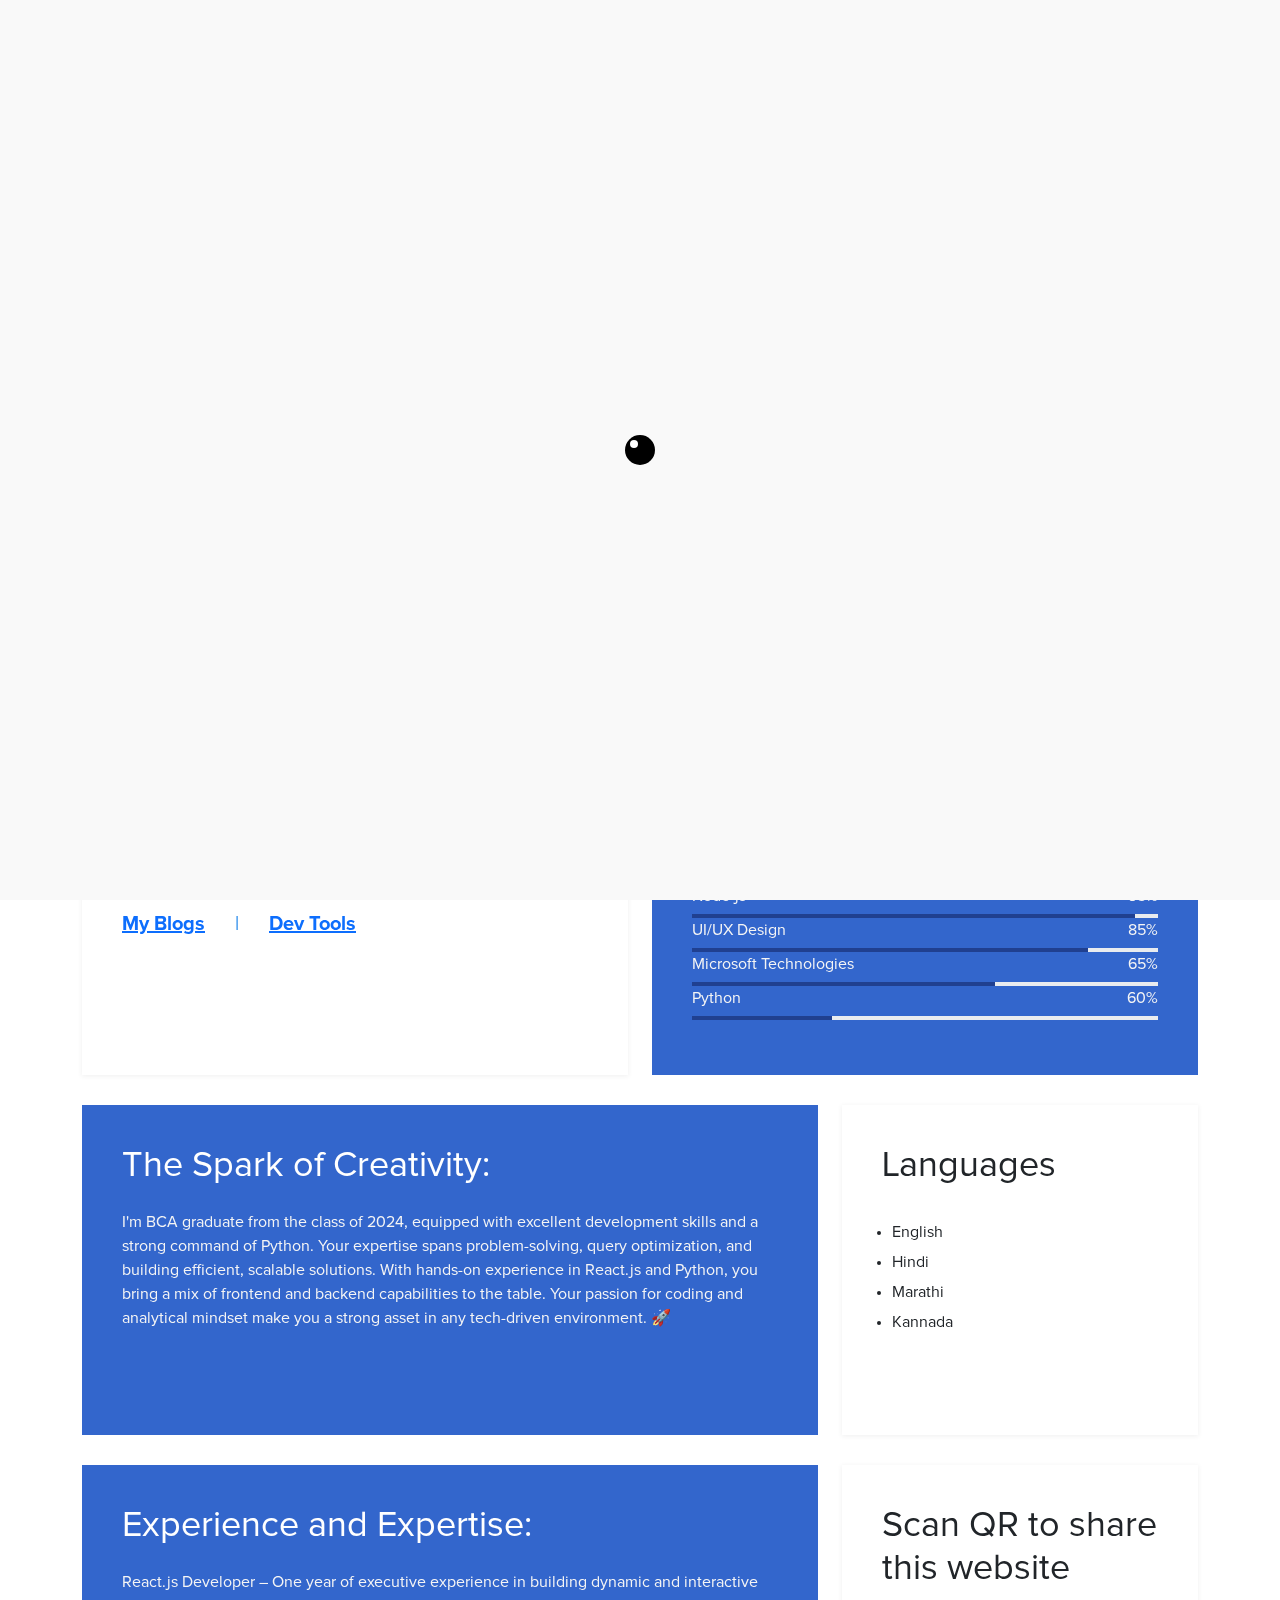
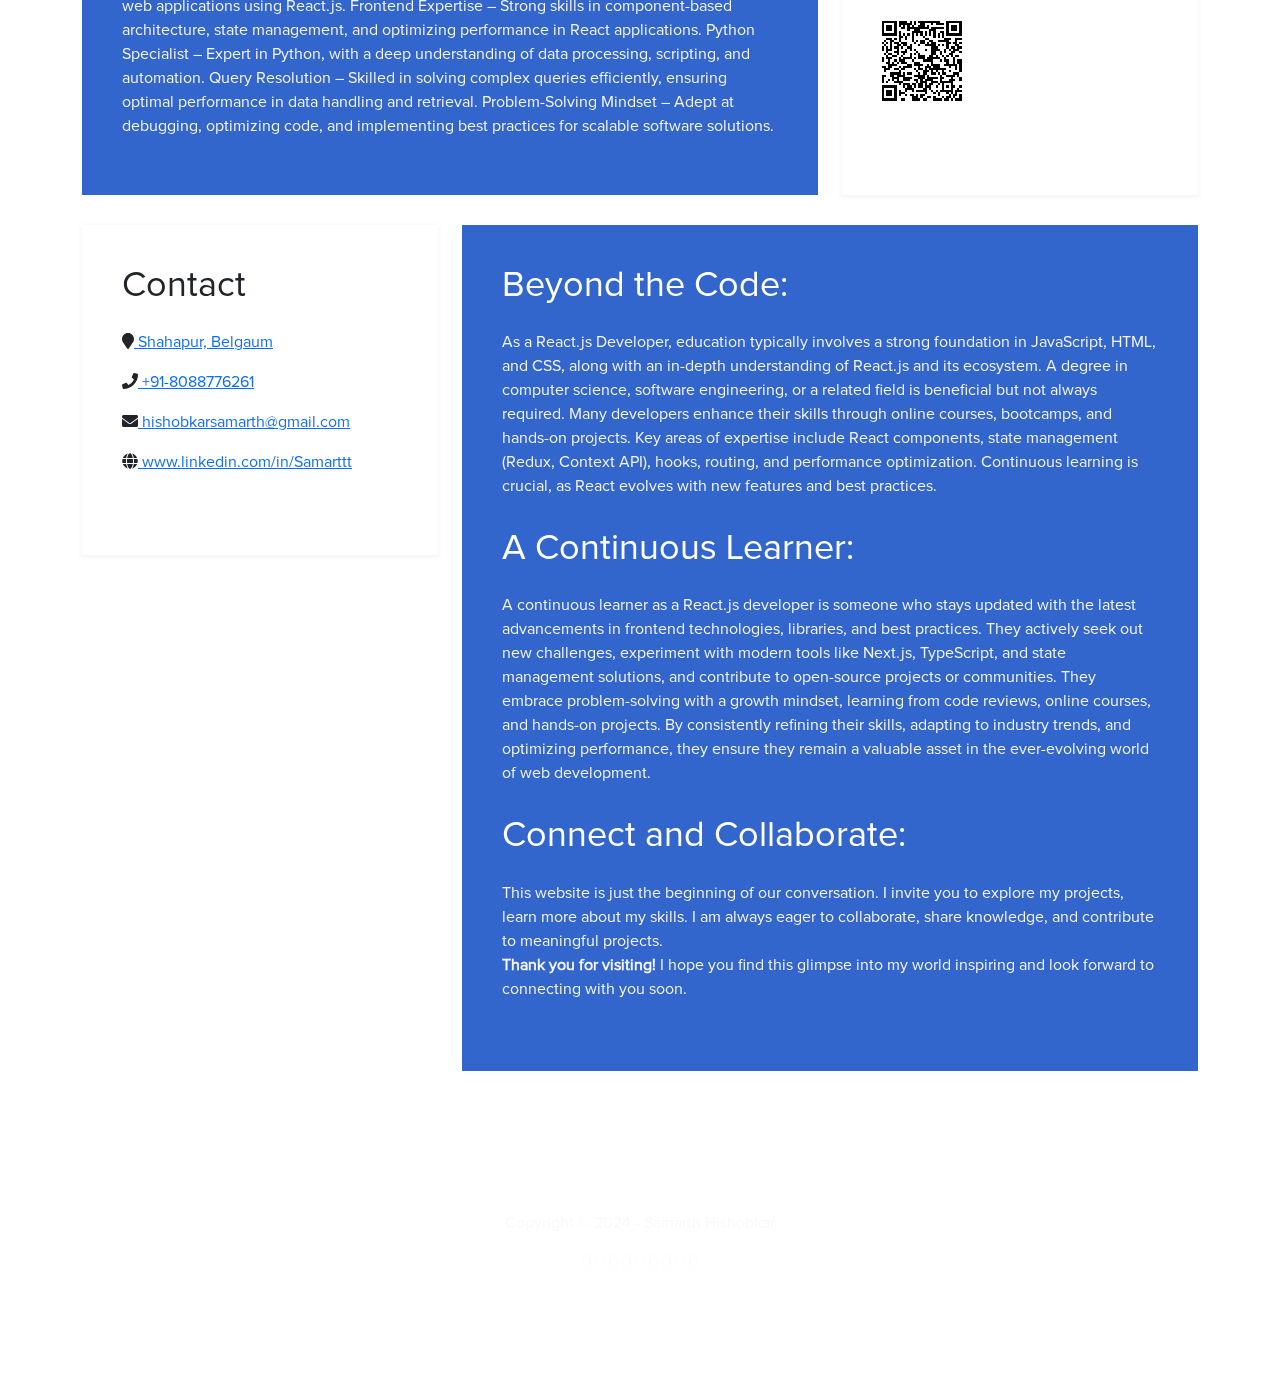
<file: index.html>
<!DOCTYPE html>
<html lang="en">

<head>
	<meta charset="utf-8">
	<title>Samarth.Hishobkar</title>
	<meta http-equiv="X-UA-Compatible" content="IE=Edge">
	<meta name="viewport" content="width=device-width, initial-scale=1.0">
	<meta name="keywords" content="">
	<meta name="description" content="">
	<!-- stylesheet css -->
	<link rel="stylesheet" href="css/bootstrap.min.css">
	<link rel="stylesheet" href="css/font-awesome.min.css">
	<link rel="stylesheet" href="css/templatemo-blue.css">
	<link rel="stylesheet" href="css/custom.css">
	<link rel="stylesheet" href="css/navbar.css">
	
	<!-- FontAwesome JS-->
	<script defer src="./blog/assets/js/fontawsome_v5.7.1_all.js"></script>
</head>

<body id="home">

	<!-- preloader section -->
	<div class="preloader">
		<div class="sk-spinner sk-spinner-wordpress">
			<span class="sk-inner-circle"></span>
		</div>
	</div>
	<!-- nav bar start -->
	<nav class="navbar fixed-top navbar-expand-sm navbar-light bg-light" style="background-color: #3366CC!important;">
		<a class="navbar-brand" href="index.html">
			<img src="./images/tm-easy-profile.jpg" class="rounded-circle border border-light"
				width="50" height="50" alt="Profile">
		</a>
		<button class="navbar-toggler" type="button" data-toggle="collapse" data-target="#navbarNavDropdown"
			aria-controls="navbarNavDropdown" aria-expanded="false" aria-label="Toggle navigation">
			<span class="navbar-toggler-icon"></span>
		</button>
		<div class="collapse navbar-collapse" id="navbarNavDropdown">
			<ul class="navbar-nav">
				<li class="nav-item active">
					<a class="nav-link text-white" href="index.html#home">Home</a>
				</li>
				<li class="nav-item">
					<a class="nav-link text-white" href="index.html#aboutme">About</a>
				</li>
				<li class="nav-item">
					<a class="nav-link text-white" href="index.html#contact">Contact</a>
				</li>

				<li class="nav-item">
					<a class="nav-link text-white" href="./blog/index.html">Blogs</a>
				</li>
				<li class="nav-item">
					<a class="nav-link text-white" href="./devtools/index.html">Dev Tools</a>
				</li>
			</ul>
		</div>
	</nav>
	<!-- nav bar end -->

	<!-- header section -->
	<header>
		<div class="container">
			<div class="row">
				<div class="col-md-12 col-sm-12">
					<img src="./images/tm-easy-profile.jpg" class="img-responsive rounded-circle img-circle tm-border"
						alt="templatemo easy profile" style="height: 300px;
                width: 300px ">
					<hr>
					<h1 class="white bold shadow">Hi, I am Samarth Hishobkar</h1>
					<h1 class="white bold shadow">A Passionate Software Developer</h1>
				</div>
			</div>
		</div>
	</header>

	<!-- about and skills section -->
	<section class="container" id="aboutme">
		<div class="row">
			<div class="col-md-6 col-sm-12">
				<div class="about">
					<h3 class="accent">About Me</h3>
					<h2></h2>
					<!--<p>This easy HTML profile is brought to you by templatemo website. There are 4 color themes, <a href="index-green.html">Green</a>, <a href="index.html">Blue</a>, <a href="index-gray.html">Gray</a>, and <a href="index-orange.html">Orange</a>. Sed vitae dui in neque elementum tempor eu id risus. Phasellus sed facilisis lacus, et venenatis augue.</p>-->
					<p>Welcome to the world of Samarth Hishobkar! This website is your portal to understanding
						my
						journey as a software developer, driven by a thirst for new challenges and a commitment
						to
						excellence.
<h5 class="accent mt-2"><a href="./blog/index.html">My Blogs</a> &nbsp;&nbsp;&nbsp;&nbsp; | &nbsp;&nbsp;&nbsp;&nbsp; <a href="./devtools/index.html">Dev Tools</a></h5>
<h5 class="accent mt-3"></h5>
</p>
				</div>
			</div>
			<div class="col-md-6 col-sm-12">
				<div class="skills">
					<h2 class="white">Skills - Front-end Developer</h2>
					<strong>React-js</strong>
					<span class="pull-right">90%</span>
					<div class="progress">
						<div class="progress-bar progress-bar-primary" role="progressbar" aria-valuenow="90"
							aria-valuemin="0" aria-valuemax="100" style="width: 90%;"></div>
					</div>
					<strong>Node-js</strong>
					<span class="pull-right">95%</span>
					<div class="progress">
						<div class="progress-bar progress-bar-primary" role="progressbar" aria-valuenow="95"
							aria-valuemin="0" aria-valuemax="100" style="width: 95%;"></div>
					</div>
					<strong>UI/UX Design</strong>
					<span class="pull-right">85%</span>
					<div class="progress">
						<div class="progress-bar progress-bar-primary" role="progressbar" aria-valuenow="85"
							aria-valuemin="0" aria-valuemax="100" style="width: 85%;"></div>
					</div>
					<strong>Microsoft Technologies</strong>
					<span class="pull-right">65%</span>
					<div class="progress">
						<div class="progress-bar progress-bar-primary" role="progressbar" aria-valuenow="65"
							aria-valuemin="0" aria-valuemax="100" style="width: 65%;"></div>
					</div>
					<strong>Python</strong>
					<span class="pull-right">60%</span>
					<div class="progress">
						<div class="progress-bar progress-bar-primary" role="progressbar" aria-valuenow="30"
							aria-valuemin="0" aria-valuemax="100" style="width: 30%;"></div>
					</div>
					</div>
				</div>
			</div>
		</div>
	</section>

	<!-- education and languages -->
	<section class="container">
		<div class="row">
			<div class="col-md-8 col-sm-12">
				<div class="experience">
					<h2 class="white">The Spark of Creativity:</h2>
					<p class="education-description">
						I'm BCA graduate from the class of 2024, equipped with excellent development skills and a strong command of Python. Your expertise spans problem-solving, query optimization, and building efficient, scalable solutions. With hands-on experience in React.js and Python, you bring a mix of frontend and backend capabilities to the table. Your passion for coding and analytical mindset make you a strong asset in any tech-driven environment. 🚀
				</div>
			</div>
			<div class="col-md-4 col-sm-12">
				<div class="languages">
					<h2>Languages</h2>
					<ul>
						<li>English</li>
						<li>Hindi</li>
						<li>Marathi</li>
						<li>Kannada</li>
					</ul>
				</div>
			</div>
		</div>
	</section>


	<!-- experience and qrcode -->
	<section class="container">
		<div class="row">
			<div class="col-md-8 col-sm-12">
				<div class="experience">
					<h2 class="white">Experience and Expertise:</h2>
					<p class="education-description">
						React.js Developer – One year of executive experience in building dynamic and interactive web applications using React.js.

						Frontend Expertise – Strong skills in component-based architecture, state management, and optimizing performance in React applications.

						Python Specialist – Expert in Python, with a deep understanding of data processing, scripting, and automation.

						Query Resolution – Skilled in solving complex queries efficiently, ensuring optimal performance in data handling and retrieval.

						Problem-Solving Mindset – Adept at debugging, optimizing code, and implementing best practices for scalable software solutions.
					</p>
				</div>
			</div>
			<div class="col-md-4 col-sm-12">
				<div class="languages">
					<h2>Scan QR to share this website</h2>
					<p>
					<div id="qrcode"></div>
					</p>
				</div>
			</div>
		</div>
	</section>


	<!-- contact and experience -->
	<section class="container" id="contact">
		<div class="row">
			<div class="col-md-4 col-sm-12">
				<div class="contact">
					<h2>Contact</h2>
					<p><i class="fa fa-map-marker"></i><a href="https://maps.app.goo.gl/1eFxro8jmL9z6SHo7"
							target="_blank"> Shahapur, Belgaum</a></p>
					<p><i class="fa fa-phone"></i><a href="tel:+91-8088776261" target="_blank">
							+91-8088776261</a></p>
					<p><i class="fa fa-envelope"></i><a href="mailto:hishobkarsamarth@gmail.com" target="_blank">
							hishobkarsamarth@gmail.com</a></p>
					<p><i class="fa fa-globe"></i><a href="https://www.linkedin.com/in/samarth-hishobkar-b93667230/" target="_blank">
							www.linkedin.com/in/Samarttt</a></p>
				</div>
			</div>
			<div class="col-md-8 col-sm-12">
				<div class="education">
					<h2 class="white">Beyond the Code:</h2>
					<div class="education-content">
						<!-- <h4 class="education-title accent">New Web Design</h4>
							<div class="education-school">
								<h5>School of Media</h5><span></span>
								<h5>2030 January - 2034 December</h5>
							</div>
						<p class="education-description">In lacinia leo sed quam feugiat, ac efficitur dui tristique. Ut venenatis, odio quis cursus egestas, nulla sem volutpat diam, ac dapibus nisl ipsum ut ipsum. Nunc tincidunt libero non magna placerat elementum.</p> -->
						<p class="education-description">
							As a React.js Developer, education typically involves a strong foundation in JavaScript, HTML, and CSS, along with an in-depth understanding of React.js and its ecosystem. A degree in computer science, software engineering, or a related field is beneficial but not always required. Many developers enhance their skills through online courses, bootcamps, and hands-on projects. Key areas of expertise include React components, state management (Redux, Context API), hooks, routing, and performance optimization. Continuous learning is crucial, as React evolves with new features and best practices.
						</p>
					</div>
					<h2 class="white">A Continuous Learner:</h2>
					<div class="education-content">
						<p class="education-description">
							A continuous learner as a React.js developer is someone who stays updated with the latest advancements in frontend technologies, libraries, and best practices. They actively seek out new challenges, experiment with modern tools like Next.js, TypeScript, and state management solutions, and contribute to open-source projects or communities. They embrace problem-solving with a growth mindset, learning from code reviews, online courses, and hands-on projects. By consistently refining their skills, adapting to industry trends, and optimizing performance, they ensure they remain a valuable asset in the ever-evolving world of web development.
						</p>
					</div>
					<h2 class="white">Connect and Collaborate:</h2>
					<div class="education-content">
						<p class="education-description">
							This website is just the beginning of our conversation. I invite you to explore my
							projects,
							learn more about my skills.
							I am
							always eager to collaborate, share knowledge, and contribute to meaningful
							projects.<br>
							<b>Thank you for visiting!</b> I hope you find this glimpse into my world inspiring
							and look
							forward to connecting with you soon.
						</p>
					</div>
				</div>
			</div>
		</div>
	</section>

	<!-- footer section -->
	<footer>
		<div class="container">
			<div class="row">
				<div class="col-md-12 col-sm-12">
					<p>Copyright &copy; 2024 - Samarth Hishobkar</p>
					<ul class="social-icons">
						<li><a href="index.html" class="fa fa-facebook"></a></li>
						<li><a href="index.html" class="fa fa-google-plus"></a></li>
						<li><a href="index.html" class="fa fa-twitter"></a></li>
						<li><a href="index.html" class="fa fa-dribbble"></a></li>
						<li><a href="index.html" class="fa fa-github"></a></li>
						<li><a href="index.html" class="fa fa-behance"></a></li>
					</ul>
				</div>
			</div>
		</div>
	</footer>
	<!-- footer ends -->

	<!-- javascript js -->
	<script src="js/jquery.js"></script>
	<!-- <script src="js/bootstrap.min.js"></script> -->
	
	<script src="./blog/assets/plugins/bootstrap/js/bootstrap.min.js"></script>
	<script src="js/jquery.backstretch.min.js"></script>
	<script src="js/qrcode.min.js"></script>
	<script src="js/custom.js"></script>
	<script>
		$(document).ready(function () {
			//$(".navbar-toggler").click(function(){
				// $(".navbar-toggler").click();
			//});
		});
	</script>
</body>
</html>
</file>
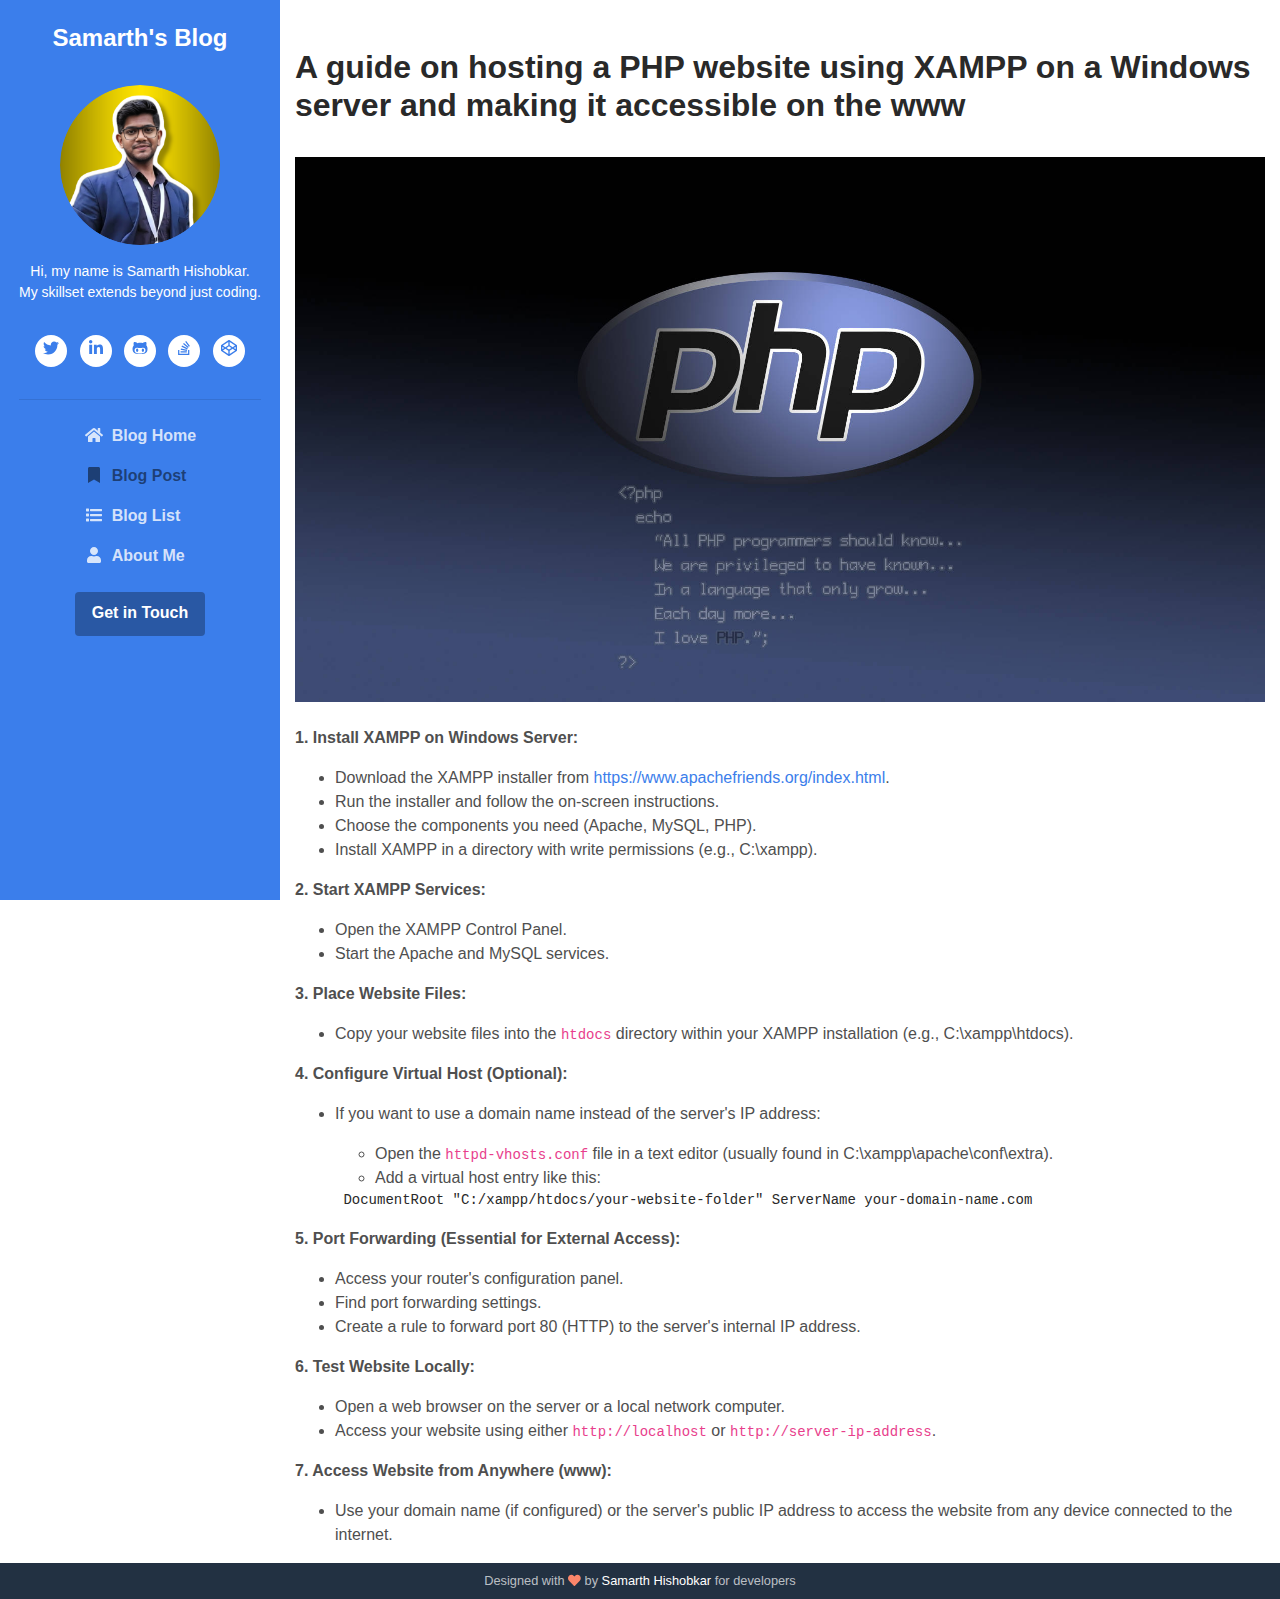
<file: blog/how-to-install-xampp-and-host-on-www/index.html>
<html>

<head>
    <title>Samarth Hishobkar</title>

    <!-- Meta -->
    <meta charset="utf-8">
    <meta http-equiv="X-UA-Compatible" content="IE=edge">
    <meta name="viewport" content="width=device-width, initial-scale=1.0">
    <meta name="description" content="Blog Template">
    <meta name="author" content="Xiaoying Riley at 3rd Wave Media">
    <link rel="shortcut icon" href="../favicon.ico">

    <!-- FontAwesome JS-->
    <script defer src="../assets/js/fontawsome_v5.7.1_all.js"></script>

    <!-- Theme CSS -->
    <link id="theme-style" rel="stylesheet" href="../assets/css/theme-3.css">

    <script src="../../js/qrcode.min.js"></script>
</head>

<body data-spy="scroll" data-target=".navbar-collapse">
    <!-- preloader section -->
    <div class="preloader">
        <div class="sk-spinner sk-spinner-wordpress">
            <span class="sk-inner-circle"></span>
        </div>
    </div>

    <header class="header text-center">
        <h1 class="blog-name pt-lg-4 mb-0"><a href="index.html">Samarth's Blog</a></h1>

        <nav class="navbar navbar-expand-lg navbar-dark">

            <button class="navbar-toggler" type="button" data-toggle="collapse" data-target="#navigation"
                aria-controls="navigation" aria-expanded="false" aria-label="Toggle navigation">
                <span class="navbar-toggler-icon"></span>
            </button>

            <div id="navigation" class="collapse navbar-collapse flex-column">
                <div class="profile-section pt-3 pt-lg-0">
                    <img class="profile-image mb-3 rounded-circle mx-auto" src="../assets/images/profile.png"
                        alt="image">

                    <div class="bio mb-3">Hi, my name is Samarth Hishobkar.<br>My skillset extends beyond just coding.
                    </div>
                    <!--//bio-->
                    <ul class="social-list list-inline py-3 mx-auto">
                        <li class="list-inline-item"><a href="#"><i class="fab fa-twitter fa-fw"></i></a></li>
                        <li class="list-inline-item"><a href="#"><i class="fab fa-linkedin-in fa-fw"></i></a></li>
                        <li class="list-inline-item"><a href="#"><i class="fab fa-github-alt fa-fw"></i></a></li>
                        <li class="list-inline-item"><a href="#"><i class="fab fa-stack-overflow fa-fw"></i></a></li>
                        <li class="list-inline-item"><a href="#"><i class="fab fa-codepen fa-fw"></i></a></li>
                    </ul><!--//social-list-->
                    <hr>
                </div><!--//profile-section-->

                <ul class="navbar-nav flex-column text-left">
                    <li class="nav-item">
                        <a class="nav-link" href="../index.html"><i class="fas fa-home fa-fw mr-2"></i>Blog Home</a>
                    </li>
                    <li class="nav-item active">
                        <a class="nav-link" href="../blog-post.html"><i class="fas fa-bookmark fa-fw mr-2"></i>Blog
                            Post <span class="sr-only">(current)</span></a>
                    </li>
                    <li class="nav-item">
                        <a class="nav-link" href="../blog-list.html"><i class="fas fa-list fa-fw mr-2"></i>Blog
                            List</a>
                    </li>
                    <li class="nav-item">
                        <a class="nav-link" href="../../index.html#home"><i class="fas fa-user fa-fw mr-2"></i>About
                            Me</a>
                    </li>
                </ul>

                <div class="my-2 my-md-3">
                    <a class="btn btn-primary" href="../../index.html#contact" target="_blank">Get in Touch</a>
                </div>
            </div>
        </nav>
    </header>


    <div class="main-wrapper">
        <div class="container">
            <div style=""><!----><message-content style="">
                    <div style=""> <br> <br>
                        <h2><strong>A guide on hosting a PHP website using XAMPP on a Windows server and making it
                                accessible on the www</strong></h2> <br> <img src="header.jpg" class="img-fluid"> <br> <br>
                        <p><strong>1. Install XAMPP on Windows Server:</strong></p>
                        <ul>
                            <li>Download the XAMPP installer from <a
                                    href="https://www.apachefriends.org/index.html">https://www.apachefriends.org/index.html</a>.
                            </li>
                            <li>Run the installer and follow the on-screen instructions.</li>
                            <li>Choose the components you need (Apache, MySQL, PHP).</li>
                            <li>Install XAMPP in a directory with write permissions (e.g., C:\xampp).</li>
                        </ul>
                        <p><strong>2. Start XAMPP Services:</strong></p>
                        <ul>
                            <li>Open the XAMPP Control Panel.</li>
                            <li>Start the Apache and MySQL services.</li>
                        </ul>
                        <p><strong>3. Place Website Files:</strong></p>
                        <ul>
                            <li>Copy your website files into the <code>htdocs</code> directory within your XAMPP
                                installation (e.g., C:\xampp\htdocs).</li>
                        </ul>
                        <p><strong>4. Configure Virtual Host (Optional):</strong></p>
                        <ul>
                            <li>
                                <p>If you want to use a domain name instead of the server's IP address:</p>
                                <ul>
                                    <li>Open the <code>httpd-vhosts.conf</code> file in a text editor (usually found in
                                        C:\xampp\apache\conf\extra).</li>
                                    <li>Add a virtual host entry like this:</li>
                                </ul> <code-block><!---->
                                    <div><!---->
                                        <pre><code _ngcontent-ng-c4007627397="" role="text" class="code-container no-decoration-radius"><virtualhost *:80=""> DocumentRoot "C:/xampp/htdocs/your-website-folder" ServerName your-domain-name.com </virtualhost> </code></pre>
                                        <!---->
                                    </div><!---->
                                </code-block>
                            </li>
                        </ul>
                        <p><strong>5. Port Forwarding (Essential for External Access):</strong> </p>
                        <ul>
                            <li>Access your router's configuration panel.</li>
                            <li>Find port forwarding settings.</li>
                            <li>Create a rule to forward port 80 (HTTP) to the server's internal IP address.</li>
                        </ul>
                        <p><strong>6. Test Website Locally:</strong></p>
                        <ul>
                            <li>Open a web browser on the server or a local network computer. </li>
                            <li>Access your website using either <code>http://localhost</code> or
                                <code>http://server-ip-address</code>. </li>
                        </ul>
                        <p><strong>7. Access Website from Anywhere (www):</strong></p>
                        <ul>
                            <li>Use your domain name (if configured) or the server's public IP address to access the
                                website from any device connected to the internet.</li>
                        </ul>
                    </div>
                </message-content><!----><!---->
                <div> <!----><!----><sources-list style="">
                        <div><!----></div><!----><!---->
                    </sources-list> </div>
            </div>
        </div>
    </div>

    <!-- footer section -->

    <footer class="footer text-center py-2 theme-bg-dark">
        <small class="copyright">Designed with <i class="fas fa-heart" style="color: #fb866a;"></i> by <a
                href="http://hishobkar.github.io" target="_blank">Samarth Hishobkar</a> for developers</small>

    </footer>

    <!-- footer ends -->

    <!-- Javascript -->
    <script src="../assets/plugins/jquery-3.3.1.min.js"></script>
    <script src="../assets/plugins/popper.min.js"></script>
    <script src="../assets/plugins/bootstrap/js/bootstrap.min.js"></script>

    <!-- Style Switcher (REMOVE ON YOUR PRODUCTION SITE) -->
    <script src="../assets/js/demo/style-switcher.js"></script>

    <script>
        $(document).ready(function () {
            $(".navbar-toggler").click();
        });
    </script>

</body>

</html>
</file>
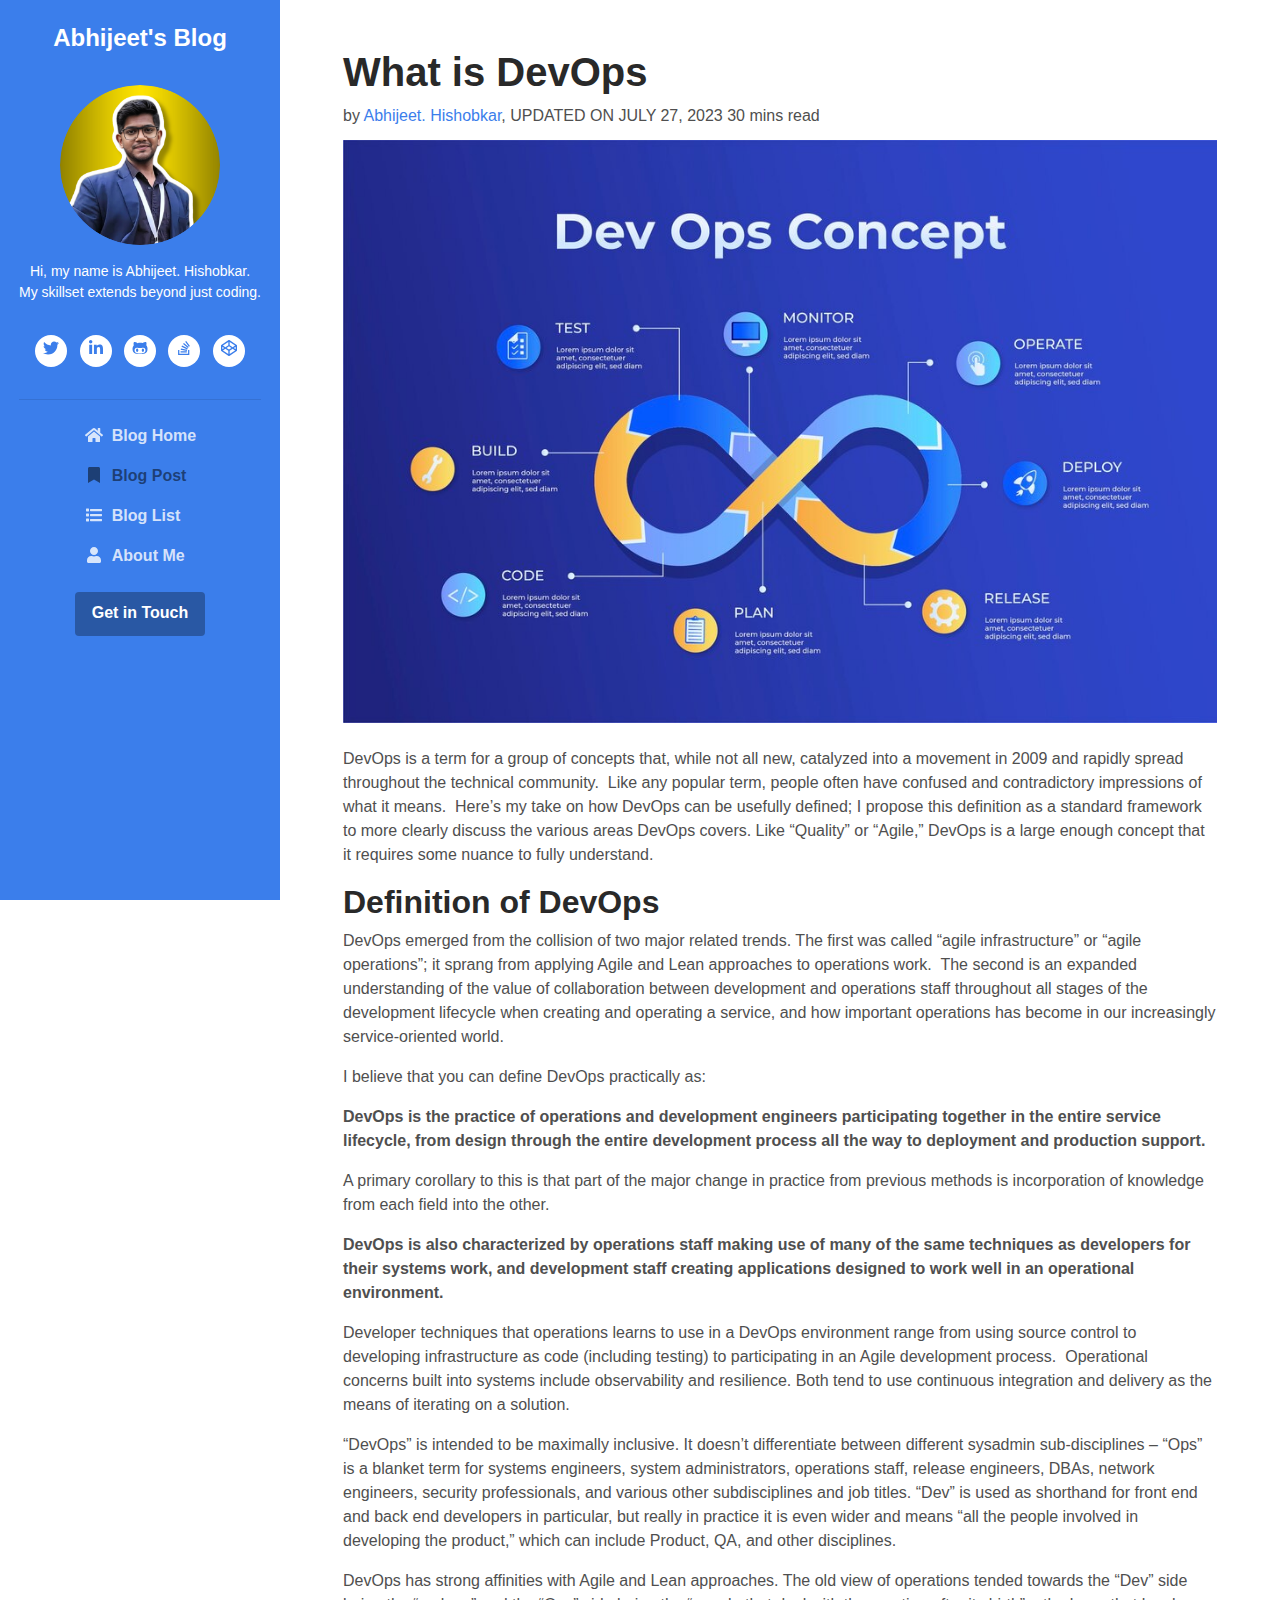
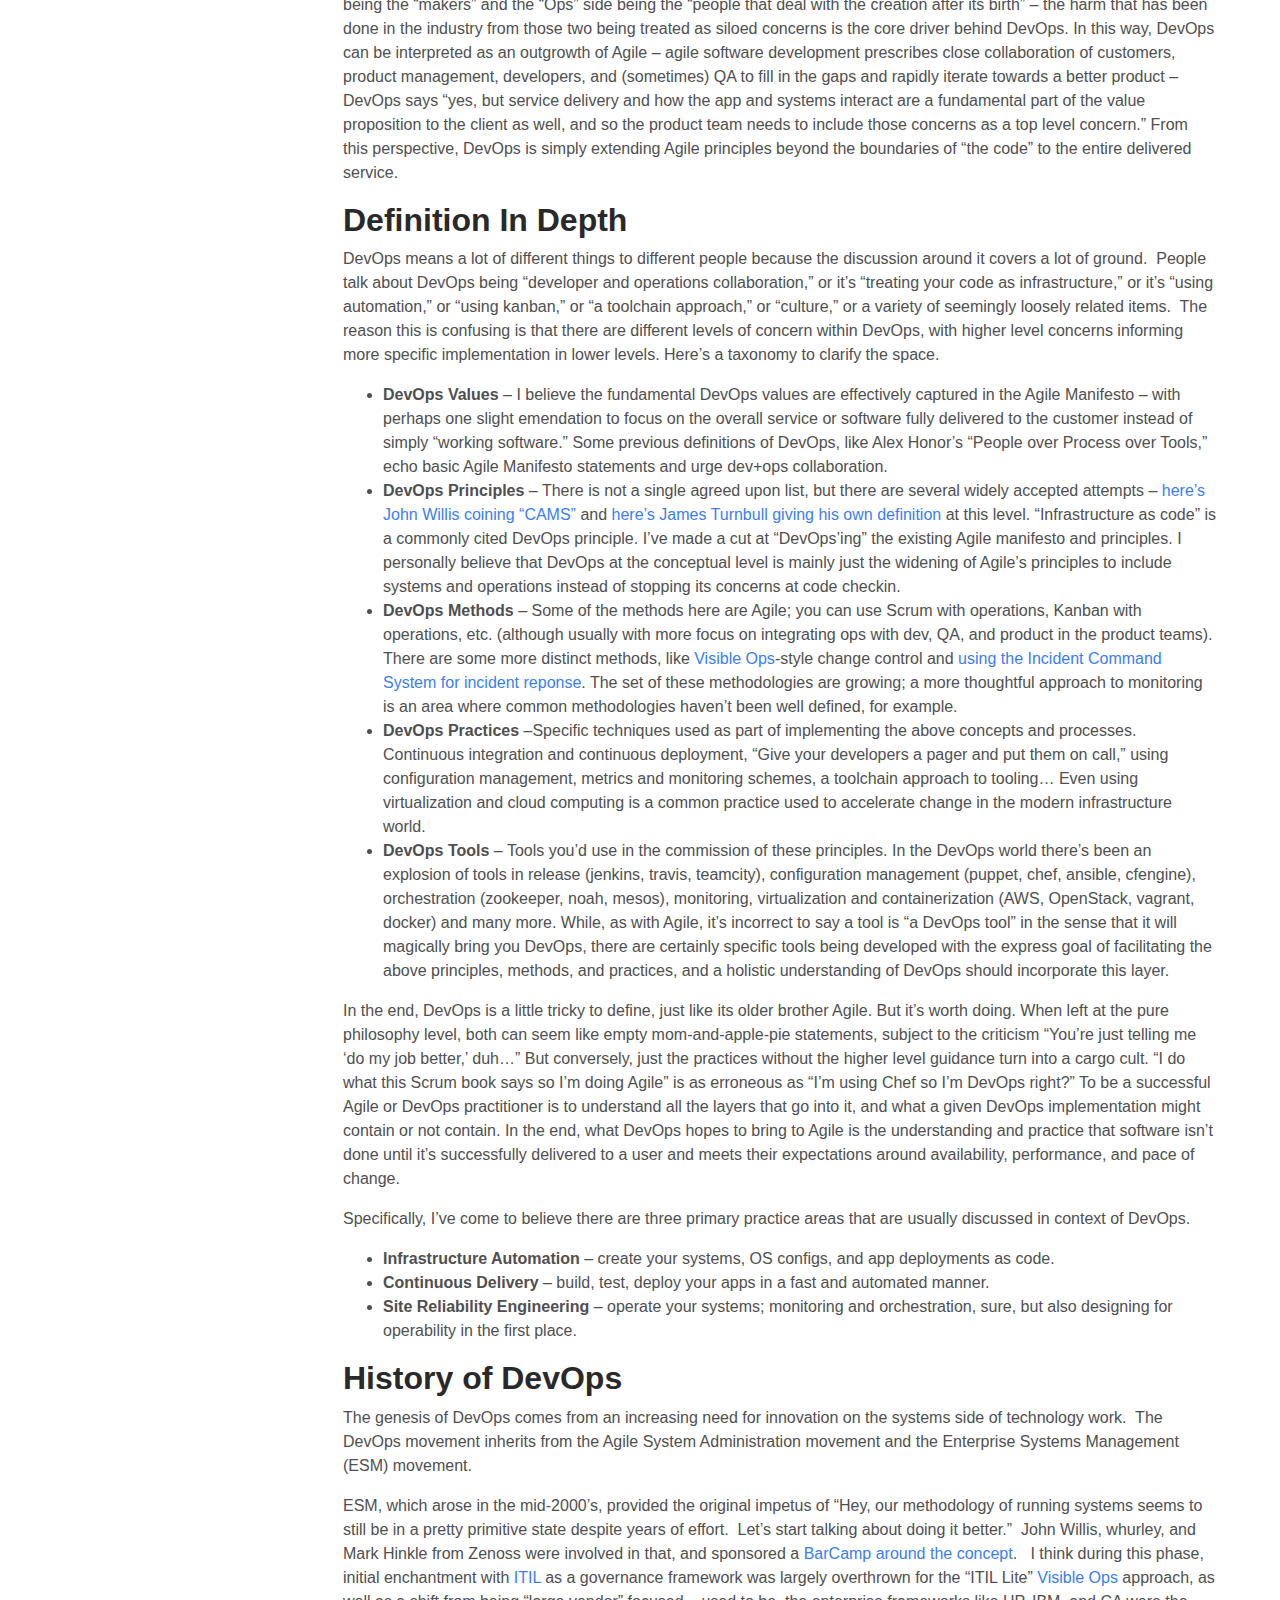
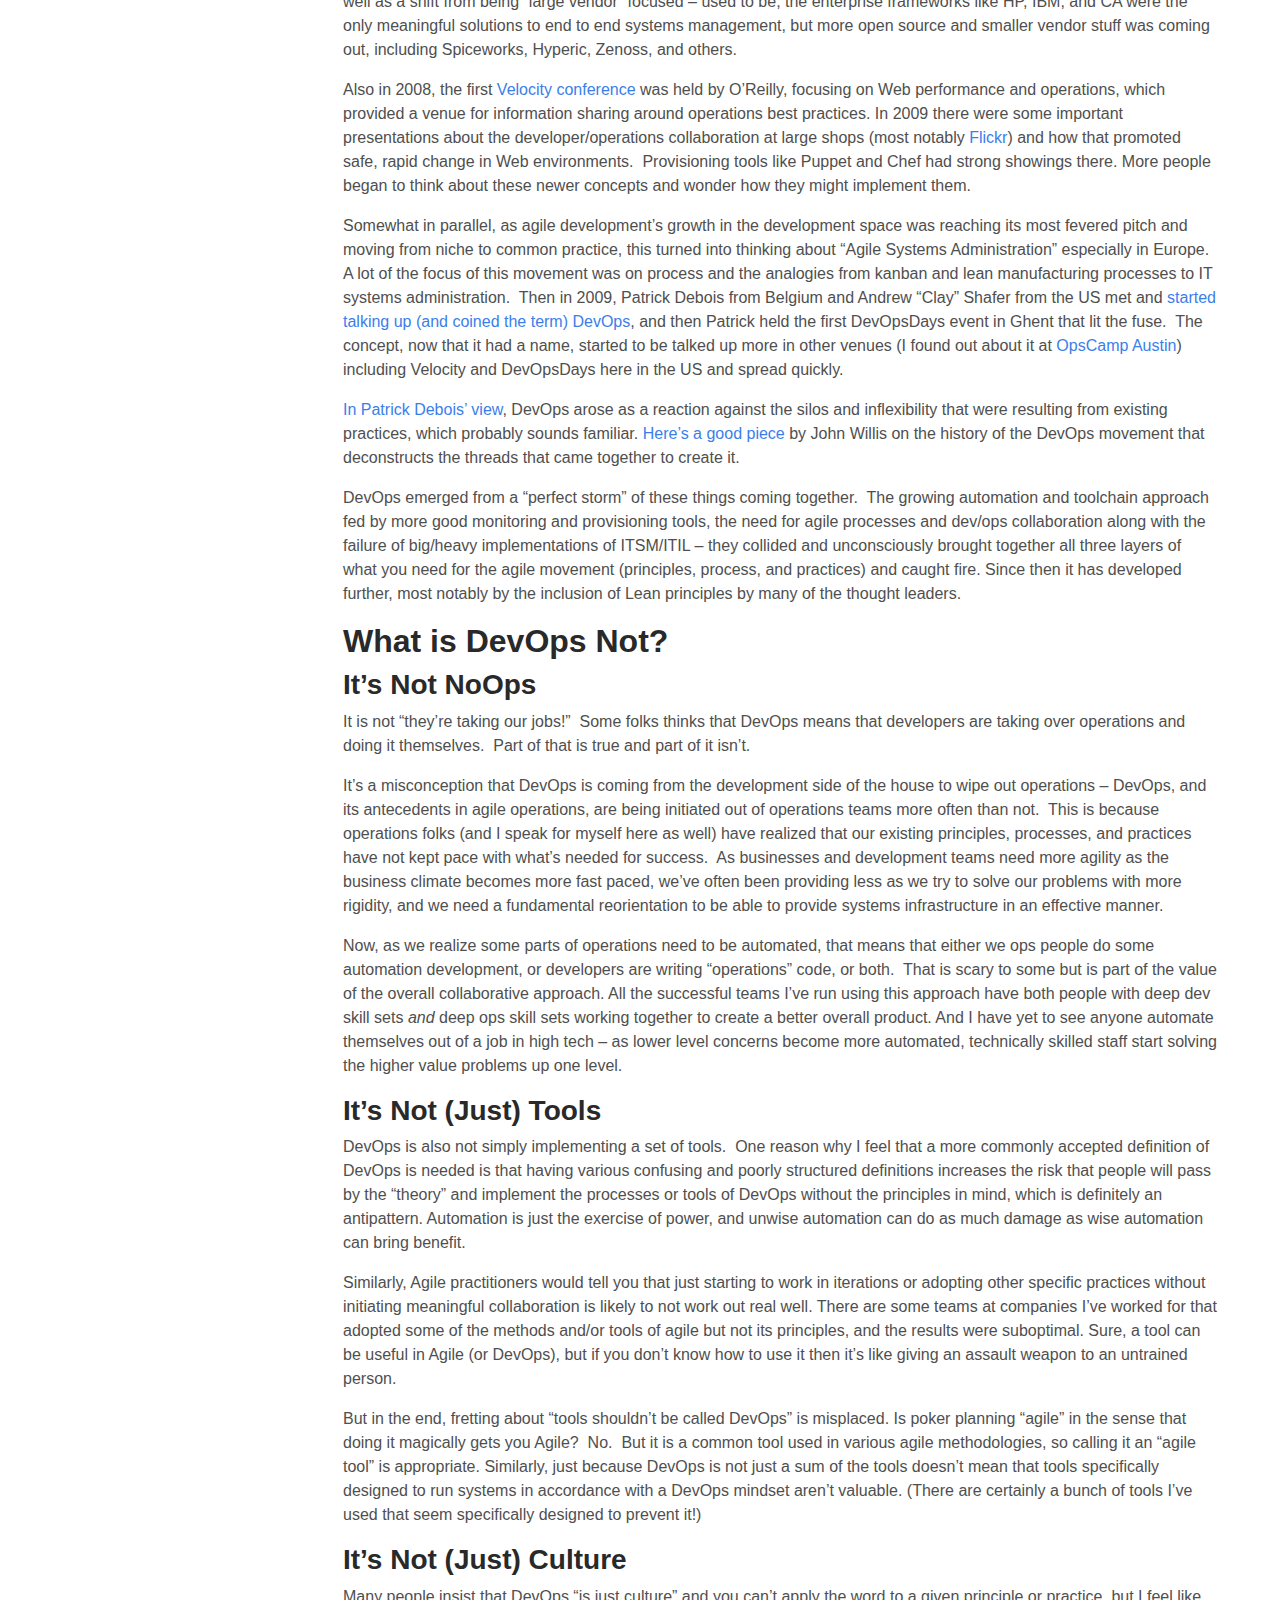
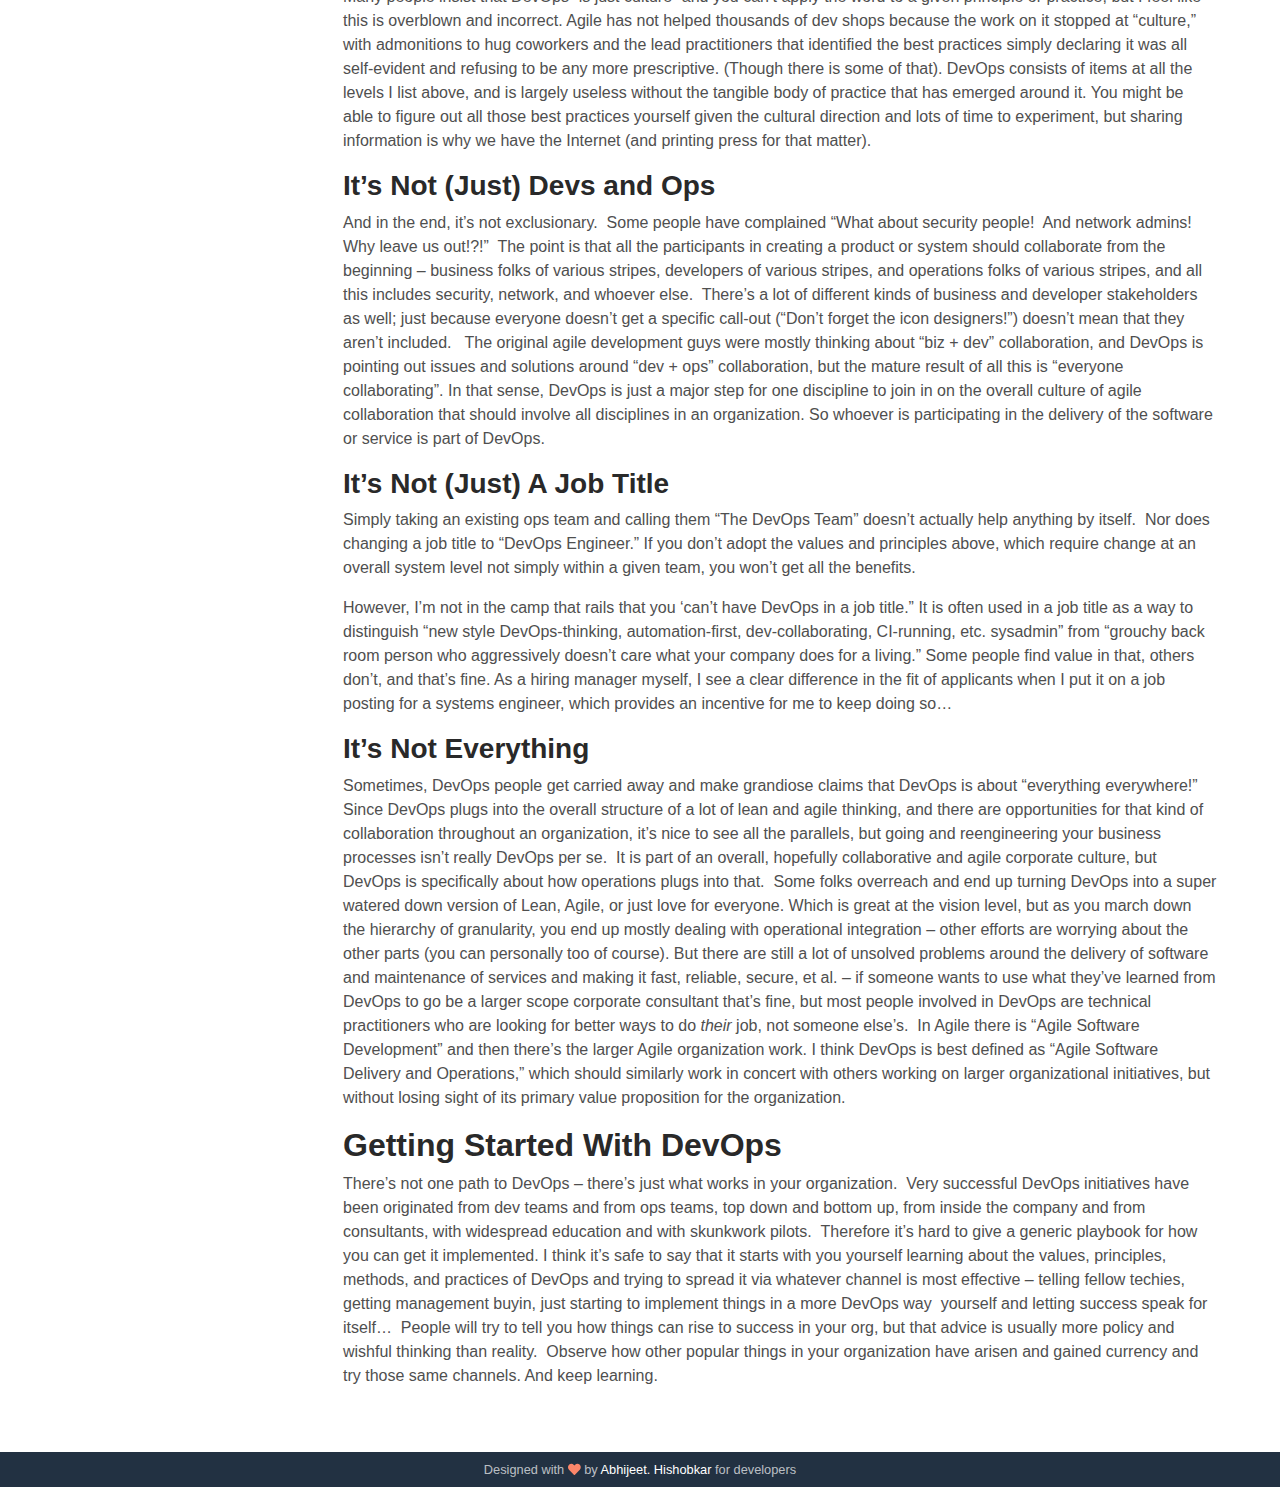
<file: blog/what-is-devops/index.html>
<html>

<head>
  <title>Abhijeet. Hishobkar</title>

  <!-- Meta -->
  <meta charset="utf-8">
  <meta http-equiv="X-UA-Compatible" content="IE=edge">
  <meta name="viewport" content="width=device-width, initial-scale=1.0">
  <meta name="description" content="Blog Template">
  <meta name="author" content="Xiaoying Riley at 3rd Wave Media">
  <link rel="shortcut icon" href="../favicon.ico">

  <!-- FontAwesome JS-->
  <script defer src="../assets/js/fontawsome_v5.7.1_all.js"></script>

  <!-- Theme CSS -->
  <link id="theme-style" rel="stylesheet" href="../assets/css/theme-3.css">

  <script src="../../js/qrcode.min.js"></script>
</head>

<body data-spy="scroll" data-target=".navbar-collapse">
  <!-- preloader section -->
  <div class="preloader">
    <div class="sk-spinner sk-spinner-wordpress">
      <span class="sk-inner-circle"></span>
    </div>
  </div>

  <header class="header text-center">
    <h1 class="blog-name pt-lg-4 mb-0"><a href="index.html">Abhijeet's Blog</a></h1>

    <nav class="navbar navbar-expand-lg navbar-dark">

      <button class="navbar-toggler" type="button" data-toggle="collapse" data-target="#navigation"
        aria-controls="navigation" aria-expanded="false" aria-label="Toggle navigation">
        <span class="navbar-toggler-icon"></span>
      </button>

      <div id="navigation" class="collapse navbar-collapse flex-column">
        <div class="profile-section pt-3 pt-lg-0">
          <img class="profile-image mb-3 rounded-circle mx-auto" src="../assets/images/profile.png" alt="image">

          <div class="bio mb-3">Hi, my name is Abhijeet. Hishobkar.<br>My skillset extends beyond just coding.
          </div>
          <!--//bio-->
          <ul class="social-list list-inline py-3 mx-auto">
            <li class="list-inline-item"><a href="#"><i class="fab fa-twitter fa-fw"></i></a></li>
            <li class="list-inline-item"><a href="#"><i class="fab fa-linkedin-in fa-fw"></i></a></li>
            <li class="list-inline-item"><a href="#"><i class="fab fa-github-alt fa-fw"></i></a></li>
            <li class="list-inline-item"><a href="#"><i class="fab fa-stack-overflow fa-fw"></i></a></li>
            <li class="list-inline-item"><a href="#"><i class="fab fa-codepen fa-fw"></i></a></li>
          </ul><!--//social-list-->
          <hr>
        </div><!--//profile-section-->

        <ul class="navbar-nav flex-column text-left">
          <li class="nav-item">
            <a class="nav-link" href="../index.html"><i class="fas fa-home fa-fw mr-2"></i>Blog Home</a>
          </li>
          <li class="nav-item active">
            <a class="nav-link" href="../blog-post.html"><i class="fas fa-bookmark fa-fw mr-2"></i>Blog
              Post <span class="sr-only">(current)</span></a>
          </li>
          <li class="nav-item">
            <a class="nav-link" href="../blog-list.html"><i class="fas fa-list fa-fw mr-2"></i>Blog
              List</a>
          </li>
          <li class="nav-item">
            <a class="nav-link" href="../../index.html#home"><i class="fas fa-user fa-fw mr-2"></i>About
              Me</a>
          </li>
        </ul>

        <div class="my-2 my-md-3">
          <a class="btn btn-primary" href="../../index.html#contact" target="_blank">Get in Touch</a>
        </div>
      </div>
    </nav>
  </header>


  <div class="main-wrapper">

    <article class="blog-post px-3 py-5 p-md-5">
      <div class="container">
        <header class="post__header">
          <h1 class="entry-title ds-typography__h1 ds-color__static-content-primary">What is DevOps</h1>
          <div class="author">
            <label class="post_info ds-implicit">
              by
              <a href="https://www.linkedin.com/in/hishobkar" target="_blank">Abhijeet. Hishobkar</a>, UPDATED ON
              <time class="ENTRY-DATE PUBLISHED UPDATED" datetime="2023-07-27T09:48:11+02:00">JULY 27, 2023</time>
            </label>
            <label class="read_time">30 mins read</label>
            <div class="mt-1">
              <img src="./header.jpg" class="img-fluid" />
            </div>
          </div>
        </header>
        <br />
        <p>
          DevOps is a term for a group of concepts that, while not all new,
          catalyzed into a movement in 2009 and rapidly spread throughout the
          technical community.&nbsp; Like any popular term, people often have
          confused and contradictory impressions of what it means.&nbsp; Here’s my
          take on how DevOps can be usefully defined; I propose this definition as
          a standard framework to more clearly discuss the various areas DevOps
          covers. Like “Quality” or “Agile,” DevOps is a large enough concept that
          it requires some nuance to fully understand.
        </p>
        <h2>Definition of DevOps</h2>
        <p>
          DevOps emerged from the collision of two major related trends. The first
          was called “agile infrastructure” or “agile operations”; it sprang from
          applying Agile and Lean approaches to operations work.&nbsp; The second
          is an expanded understanding of the value of collaboration between
          development and operations staff throughout all stages of the
          development lifecycle when creating and operating a service, and how
          important operations has become in our increasingly service-oriented
          world.
        </p>
        <p>
          I believe that you can define DevOps practically as:<strong>&nbsp;</strong>
        </p>
        <blockquote>
          <p>
            <strong>DevOps is the practice of operations and development engineers
              participating together in the entire service lifecycle, from design
              through the entire development process all the way to deployment and
              production support.
            </strong>
          </p>
        </blockquote>
        <p>
          A primary corollary to this is that part of the major change in practice
          from previous methods is incorporation of knowledge from each field into
          the other.
        </p>
        <blockquote>
          <p>
            <strong>DevOps is also characterized by operations staff making use of many
              of the same techniques as developers for their systems work, and
              development staff creating applications designed to work well in an
              operational environment.</strong>
          </p>
        </blockquote>
        <p>
          Developer techniques that operations learns to use in a DevOps
          environment range from using source control to developing infrastructure
          as code (including testing) to participating in an Agile development
          process.&nbsp; Operational concerns built into systems include
          observability and resilience. Both tend to use continuous integration
          and delivery as the means of iterating on a solution.
        </p>
        <p>
          “DevOps” is intended to be maximally inclusive. It doesn’t differentiate
          between different sysadmin sub-disciplines – “Ops” is a blanket term for
          systems engineers, system administrators, operations staff, release
          engineers, DBAs, network engineers, security professionals, and various
          other subdisciplines and job titles. “Dev” is used as shorthand for
          front end and back end developers in particular, but really in practice
          it is even wider and means “all the people involved in developing the
          product,” which can include Product, QA, and other disciplines.
        </p>
        <p>
          DevOps has strong affinities with Agile and Lean approaches. The old
          view of operations tended towards the “Dev” side being the “makers” and
          the “Ops” side being the “people that deal with the creation after its
          birth” – the harm that has been done in the industry from those two
          being treated as siloed concerns is the core driver behind DevOps. In
          this way, DevOps can be interpreted as an outgrowth of Agile – agile
          software development prescribes close collaboration of customers,
          product management, developers, and (sometimes) QA to fill in the gaps
          and rapidly iterate towards a better product – DevOps says “yes, but
          service delivery and how the app and systems interact are a fundamental
          part of the value proposition to the client as well, and so the product
          team needs to include those concerns as a top level concern.” From this
          perspective, DevOps is simply extending Agile principles beyond the
          boundaries of “the code” to the entire delivered service.
        </p>
        <h2>Definition In Depth</h2>
        <p>
          DevOps means a lot of different things to different people because the
          discussion around it covers a lot of ground.&nbsp; People talk about
          DevOps being “developer and operations collaboration,” or it’s “treating
          your code as infrastructure,” or it’s “using automation,” or “using
          kanban,” or “a toolchain approach,” or “culture,” or a variety of
          seemingly loosely related items.&nbsp; The reason this is confusing is
          that there are different levels of concern within DevOps, with higher
          level concerns informing more specific implementation in lower levels.
          Here’s a taxonomy to clarify the space.
        </p>
        <ul>
          <li>
            <strong>DevOps Values</strong> – I believe the fundamental DevOps
            values are effectively captured in the Agile Manifesto – with perhaps
            one slight emendation to focus on the overall service or software
            fully delivered to the customer instead of simply “working software.”
            Some previous definitions of DevOps, like Alex Honor’s “People over Process over Tools,” echo basic Agile
            Manifesto statements and urge dev+ops
            collaboration.
          </li>
          <li>
            <strong>DevOps Principles</strong> – There is not a single agreed upon
            list, but there are several widely accepted attempts –
            <a href="http://www.getchef.com/blog/2010/07/16/what-devops-means-to-me/">here’s John Willis coining
              “CAMS”</a>
            and
            <a href="http://www.kartar.net/2010/02/what-devops-means-to-me/">here’s James Turnbull giving his own
              definition</a>
            at this level. “Infrastructure as code” is a commonly cited DevOps
            principle. I’ve made a cut at “DevOps’ing” the existing Agile manifesto and principles. I personally believe
            that DevOps at the conceptual level is mainly
            just the widening of Agile’s principles to include systems and
            operations instead of stopping its concerns at code checkin.
          </li>
          <li>
            <strong>DevOps Methods</strong> – Some of the methods here are Agile;
            you can use Scrum with operations, Kanban with operations, etc.
            (although usually with more focus on integrating ops with dev, QA, and
            product in the product teams). There are some more distinct methods,
            like
            <a href="http://itpi.3dcartstores.com/BookseBooks_c_11.html">Visible Ops</a>-style change control and
            <a href="http://velocityconf.com/velocity2008/public/schedule/detail/1525">using the Incident Command System
              for
              incident reponse</a>. The set of these methodologies are growing; a more thoughtful
            approach to monitoring is an area where common methodologies haven’t
            been well defined, for example.
          </li>
          <li>
            <strong>DevOps Practices</strong> –Specific techniques used as part of
            implementing the above concepts and processes. Continuous integration
            and continuous deployment, “Give your developers a pager and put them
            on call,” using configuration management, metrics and monitoring
            schemes, a toolchain approach to tooling… Even using virtualization
            and cloud computing is a common practice used to accelerate change in
            the modern infrastructure world.
          </li>
          <li>
            <strong>DevOps Tools</strong> – Tools you’d use in the commission of
            these principles. In the DevOps world there’s been an explosion of
            tools in release (jenkins, travis, teamcity), configuration management
            (puppet, chef, ansible, cfengine), orchestration (zookeeper, noah,
            mesos), monitoring, virtualization and containerization (AWS,
            OpenStack, vagrant, docker) and many more. While, as with Agile, it’s
            incorrect to say a tool is “a DevOps tool” in the sense that it will
            magically bring you DevOps, there are certainly specific tools being
            developed with the express goal of facilitating the above principles,
            methods, and practices, and a holistic understanding of DevOps should
            incorporate this layer.
          </li>
        </ul>
        <p>
          In the end, DevOps is a little tricky to define, just like its
          older&nbsp;brother Agile. But it’s worth doing. When left at the pure
          philosophy level, both can seem like empty mom-and-apple-pie statements,
          subject to the criticism “You’re just telling me ‘do my job better,’
          duh…” But conversely, just the practices without the higher level
          guidance turn into a cargo cult. “I do what this Scrum book says so I’m
          doing Agile” is as erroneous as&nbsp;“I’m using Chef so I’m DevOps
          right?” To be a successful Agile or DevOps practitioner is to understand
          all the layers that go into it, and what a given DevOps implementation
          might contain or not contain. In the end, what DevOps hopes to bring to
          Agile is the understanding and practice that software isn’t done until
          it’s successfully delivered to a user and meets their expectations
          around availability, performance, and pace of change.
        </p>
        <p>
          Specifically, I’ve come to believe there are three primary practice
          areas that are usually discussed in context of DevOps.
        </p>
        <ul>
          <li>
            <strong>Infrastructure Automation</strong> – create your systems, OS
            configs, and app deployments as code.
          </li>
          <li>
            <strong>Continuous Delivery</strong> – build, test, deploy your apps
            in a fast and automated manner.
          </li>
          <li>
            <strong>Site Reliability Engineering</strong> – operate your systems;
            monitoring and orchestration, sure, but also designing for operability
            in the first place.
          </li>
        </ul>
        <h2>History of DevOps</h2>
        <p>
          The genesis of DevOps comes from an increasing need for innovation on
          the systems side of technology work.&nbsp; The DevOps movement inherits
          from the Agile System Administration movement and the Enterprise Systems
          Management (ESM) movement.
        </p>
        <p>
          ESM, which arose in the mid-2000’s, provided the original impetus of
          “Hey, our methodology of running systems seems to still be in a pretty
          primitive state despite years of effort.&nbsp; Let’s start talking about
          doing it better.”&nbsp; John Willis, whurley, and Mark Hinkle from
          Zenoss were involved in that, and sponsored a
          <a href="http://barcamp.org/BarCampESM">BarCamp around the concept</a>.&nbsp;&nbsp; I think during this phase,
          initial enchantment with
          <a href="https://en.wikipedia.org/wiki/ITIL">ITIL</a> as a governance
          framework was largely overthrown for the “ITIL Lite”
          <a href="http://www.itpi.org/the-visible-ops-handbook-review.html">Visible Ops</a>
          approach, as well as a shift from being “large vendor” focused – used to
          be, the enterprise frameworks like HP, IBM, and CA were the only
          meaningful solutions to end to end systems management, but more open
          source and smaller vendor stuff was coming out, including Spiceworks,
          Hyperic, Zenoss, and others.
        </p>
        <p>
          Also in 2008, the first
          <a href="http://en.oreilly.com/velocity2010">Velocity conference</a> was
          held by O’Reilly, focusing on Web performance and operations, which
          provided a venue for information sharing around operations best
          practices. In 2009 there were some important presentations about the
          developer/operations collaboration at large shops (most notably
          <a href="http://www.slideshare.net/jallspaw/10-deploys-per-day-dev-and-ops-cooperation-at-flickr">Flickr</a>)
          and
          how that promoted safe, rapid change in&nbsp;Web
          environments.&nbsp; Provisioning tools like Puppet and Chef had strong
          showings there. More people began to think about these newer concepts
          and wonder how they might implement them.
        </p>
        <p>
          Somewhat in parallel, as agile development’s growth in the development
          space was reaching its most fevered pitch and moving from niche to
          common practice, this turned into thinking about “Agile Systems
          Administration” especially in Europe.&nbsp; A lot of the focus of this movement was on process and the
          analogies from kanban and lean manufacturing processes to IT systems
          administration.&nbsp; Then in 2009, Patrick Debois from Belgium and
          Andrew “Clay” Shafer from the US met and&nbsp;<a
            href="http://www.jedi.be/blog/2009/12/22/charting-out-devops-ideas/">started talking up (and coined the
            term)
            DevOps</a>, and then Patrick held&nbsp;the first&nbsp;DevOpsDays event in Ghent
          that lit the fuse.&nbsp; The concept, now that it had a name, started to
          be talked up more in other venues (I found out about it at
          <a href="https://theagileadmin.com/2010/02/05/opscamp-debrief/">OpsCamp Austin</a>) including Velocity and
          DevOpsDays here in the US and spread quickly.
        </p>
        <p>
          <a href="http://www.jedi.be/blog/2010/02/12/what-is-this-devops-thing-anyway/">In Patrick Debois’ view</a>,
          DevOps&nbsp;arose as a reaction against the silos and inflexibility
          that were resulting from existing practices, which probably sounds
          familiar.
          <a href="http://itrevolution.com/the-convergence-of-devops/">Here’s a good piece</a>
          by John Willis on the history of the DevOps movement that deconstructs
          the threads that came together to create it.
        </p>
        <p>
          DevOps emerged from a “perfect storm” of these things coming
          together.&nbsp; The growing automation and toolchain approach fed by
          more good monitoring and provisioning tools, the need for agile
          processes and dev/ops collaboration along with the failure of big/heavy
          implementations of ITSM/ITIL – they collided and unconsciously brought
          together all three layers of what you need for the agile movement
          (principles, process, and practices) and caught fire. Since then it has
          developed further, most notably by the inclusion of Lean principles by
          many of the thought leaders.
        </p>
        <h2>What is DevOps Not?</h2>
        <h3>It’s Not NoOps</h3>
        <p>
          It is not “they’re taking our jobs!”&nbsp; Some folks thinks that DevOps
          means that developers are taking over operations and doing it
          themselves.&nbsp; Part of that is true and part of it isn’t.
        </p>
        <p>
          It’s a misconception that DevOps is coming from the development side of
          the house to wipe out operations – DevOps, and its antecedents in agile
          operations, are being initiated out of operations teams more often than
          not.&nbsp; This is because operations folks (and I speak for myself here
          as well) have realized that our existing principles, processes, and
          practices have not kept pace with what’s needed for success.&nbsp; As
          businesses and development teams need more agility as the business
          climate becomes more fast paced, we’ve often been providing less as we
          try to solve our problems with more rigidity, and we need a fundamental
          reorientation to be able to provide systems infrastructure in an
          effective manner.
        </p>
        <p>
          Now, as we realize some parts of operations need to be automated, that
          means that either we ops people do some automation development, or
          developers are writing “operations” code, or both.&nbsp; That is scary
          to some but is part of the value of the overall collaborative approach.
          All the successful teams I’ve run using this approach have both people
          with deep dev skill sets <em>and</em> deep ops skill sets working
          together to create a better overall product. And I have yet to see
          anyone automate themselves out of a job in high tech – as lower level
          concerns become more automated, technically skilled staff start solving
          the higher value problems up one level.
        </p>
        <h3>It’s Not (Just) Tools</h3>
        <p>
          DevOps is also not simply&nbsp;implementing a set of&nbsp;tools.
          &nbsp;One reason why I feel that a&nbsp;more commonly accepted
          definition of DevOps is needed is that having various&nbsp;confusing and
          poorly structured&nbsp;definitions increases the risk that people will
          pass by the “theory” and implement the processes or tools of DevOps
          without the principles in mind, which is definitely an antipattern.
          Automation is just the exercise of power, and unwise automation can do
          as much damage as wise automation can bring benefit.
        </p>
        <p>
          Similarly, Agile practitioners would tell you that just starting to work
          in iterations or adopting other specific practices without initiating
          meaningful collaboration is likely to not work out real well. There are
          some teams at companies I’ve worked for that adopted some of the methods
          and/or tools of agile but not its principles, and the results were
          suboptimal. Sure, a tool can be useful in Agile (or DevOps), but if you
          don’t know how to use it then it’s like giving an assault weapon to an
          untrained person.
        </p>
        <p>
          But in the end, fretting about “tools shouldn’t be called DevOps” is
          misplaced. Is poker planning “agile” in the sense that doing it
          magically gets you Agile?&nbsp; No.&nbsp; But it is a common tool used
          in various agile methodologies, so calling it an “agile tool” is
          appropriate. Similarly, just because DevOps is not just a sum of the
          tools doesn’t mean that tools specifically designed to run systems in
          accordance with a DevOps mindset aren’t valuable. (There are certainly a
          bunch of tools I’ve used that seem specifically designed to prevent it!)
        </p>
        <h3>It’s Not (Just) Culture</h3>
        <p>
          Many people insist that DevOps “is just culture” and you can’t apply the
          word to a given principle or practice, but I feel like this is overblown
          and incorrect. Agile has not helped thousands of dev shops because the
          work on it stopped at “culture,” with admonitions to hug coworkers and
          the lead practitioners that identified the best practices simply
          declaring it was all self-evident and refusing to be any more
          prescriptive. (Though there is some of that). DevOps consists of items
          at all the levels I list above, and is largely useless without the
          tangible body of practice that has emerged around it. You might be able
          to figure out all those best practices yourself given the cultural
          direction and lots of time to experiment, but sharing information is why
          we have the Internet (and printing press for that matter).
        </p>
        <h3>It’s Not (Just) Devs and Ops</h3>
        <p>
          And in the end, it’s not exclusionary.&nbsp; Some people have complained
          “What about security people!&nbsp; And network admins!&nbsp; Why leave
          us out!?!”&nbsp; The point is that all the participants in creating a
          product or system should collaborate from the beginning – business folks
          of various stripes, developers of various stripes, and operations folks
          of various stripes, and all this includes security, network, and whoever
          else.&nbsp; There’s a lot of different kinds of business and developer
          stakeholders as well; just because everyone doesn’t get a specific
          call-out (“Don’t forget the icon designers!”) doesn’t mean that they
          aren’t included.&nbsp;&nbsp; The original agile development guys were
          mostly thinking about “biz + dev” collaboration, and DevOps is pointing
          out issues and solutions around “dev + ops” collaboration, but the
          mature result of all this is “everyone collaborating”. In that sense,
          DevOps is just a major step for one discipline to join in on the overall
          culture of agile collaboration that should involve all disciplines in an
          organization. So whoever is participating in the delivery of the
          software or service is part of DevOps.
        </p>
        <h3>It’s Not (Just) A Job Title</h3>
        <p>
          Simply taking an existing ops team and calling them “The DevOps Team”
          doesn’t actually help anything by itself.&nbsp; Nor does changing a job
          title to “DevOps Engineer.” If you don’t adopt the values and principles
          above, which require change at an overall system level not simply within
          a given team, you won’t get all the benefits.
        </p>
        <p>
          However, I’m not in the camp that rails that you ‘can’t have DevOps in a
          job title.” It is often used in a job title as a way to distinguish “new
          style DevOps-thinking, automation-first, dev-collaborating, CI-running,
          etc. sysadmin” from “grouchy back room person who aggressively doesn’t
          care what your company does for a living.” Some people find value in
          that, others don’t, and that’s fine. As a hiring manager myself, I see a
          clear difference in the fit&nbsp;of applicants when I put it on a job
          posting for a systems engineer,&nbsp;which provides an incentive
          for&nbsp;me to keep doing so…
        </p>
        <h3>It’s Not Everything</h3>
        <p>
          Sometimes, DevOps people get carried away and make grandiose claims that
          DevOps is about “everything everywhere!” Since DevOps plugs into the
          overall structure of a lot of lean and agile thinking, and there are
          opportunities for that kind of collaboration throughout an organization,
          it’s nice to see all the parallels, but going and reengineering your
          business processes isn’t really DevOps per se.&nbsp; It is part of an
          overall, hopefully collaborative and agile corporate culture, but DevOps
          is specifically about how operations plugs into that.&nbsp; Some folks
          overreach and end up turning DevOps into a super watered down version of
          Lean, Agile, or just love for everyone. Which is great at the vision
          level, but as you march down the hierarchy of granularity, you end up
          mostly dealing with operational integration – other efforts are worrying
          about the other parts (you can personally too of course). But there are
          still a lot of unsolved problems around the delivery of software and
          maintenance of services and making it fast, reliable, secure, et al. –
          if someone wants to use what they’ve learned from DevOps to go be a
          larger scope corporate consultant that’s fine, but most people involved
          in DevOps are technical practitioners who are looking for better ways to
          do <em>their</em> job, not someone else’s. &nbsp;In Agile there is
          “Agile Software Development” and then there’s the larger Agile
          organization work. I think DevOps is best defined as “Agile Software
          Delivery and Operations,” which should similarly work in concert with
          others working on larger organizational initiatives, but without losing
          sight of its primary value proposition for the organization.
        </p>
        <h2>Getting Started With DevOps</h2>
        <p>
          There’s not one path to DevOps – there’s just what works in your
          organization. &nbsp;Very successful DevOps initiatives have been
          originated from dev teams and from ops teams, top down and bottom up,
          from inside the company and from consultants, with widespread education
          and with skunkwork pilots. &nbsp;Therefore it’s hard to give a generic
          playbook for how you can get it implemented. I think it’s safe to say
          that it starts with you yourself learning about the values, principles,
          methods, and practices of DevOps and trying to spread it via whatever
          channel is most effective – telling fellow techies, getting management
          buyin, just starting to implement things in a more DevOps&nbsp;way
          &nbsp;yourself and letting success speak for itself… &nbsp;People will
          try to tell you how things can rise to success in your org, but that
          advice is usually more policy and wishful thinking than reality.
          &nbsp;Observe how other popular things in your organization have arisen
          and gained currency and try those same channels. And keep learning.
        </p>
      </div>
    </article>
  </div>

  <!-- footer section -->

  <footer class="footer text-center py-2 theme-bg-dark">
    <small class="copyright">Designed with <i class="fas fa-heart" style="color: #fb866a;"></i> by <a
        href="http://hishobkar.github.io" target="_blank">Abhijeet. Hishobkar</a> for developers</small>

  </footer>

  <!-- footer ends -->

  <!-- Javascript -->
  <script src="../assets/plugins/jquery-3.3.1.min.js"></script>
  <script src="../assets/plugins/popper.min.js"></script>
  <script src="../assets/plugins/bootstrap/js/bootstrap.min.js"></script>

  <!-- Style Switcher (REMOVE ON YOUR PRODUCTION SITE) -->
  <script src="../assets/js/demo/style-switcher.js"></script>

  <script>
    $(document).ready(function () {
      $(".navbar-toggler").click();
    });
  </script>

</body>

</html>
</file>
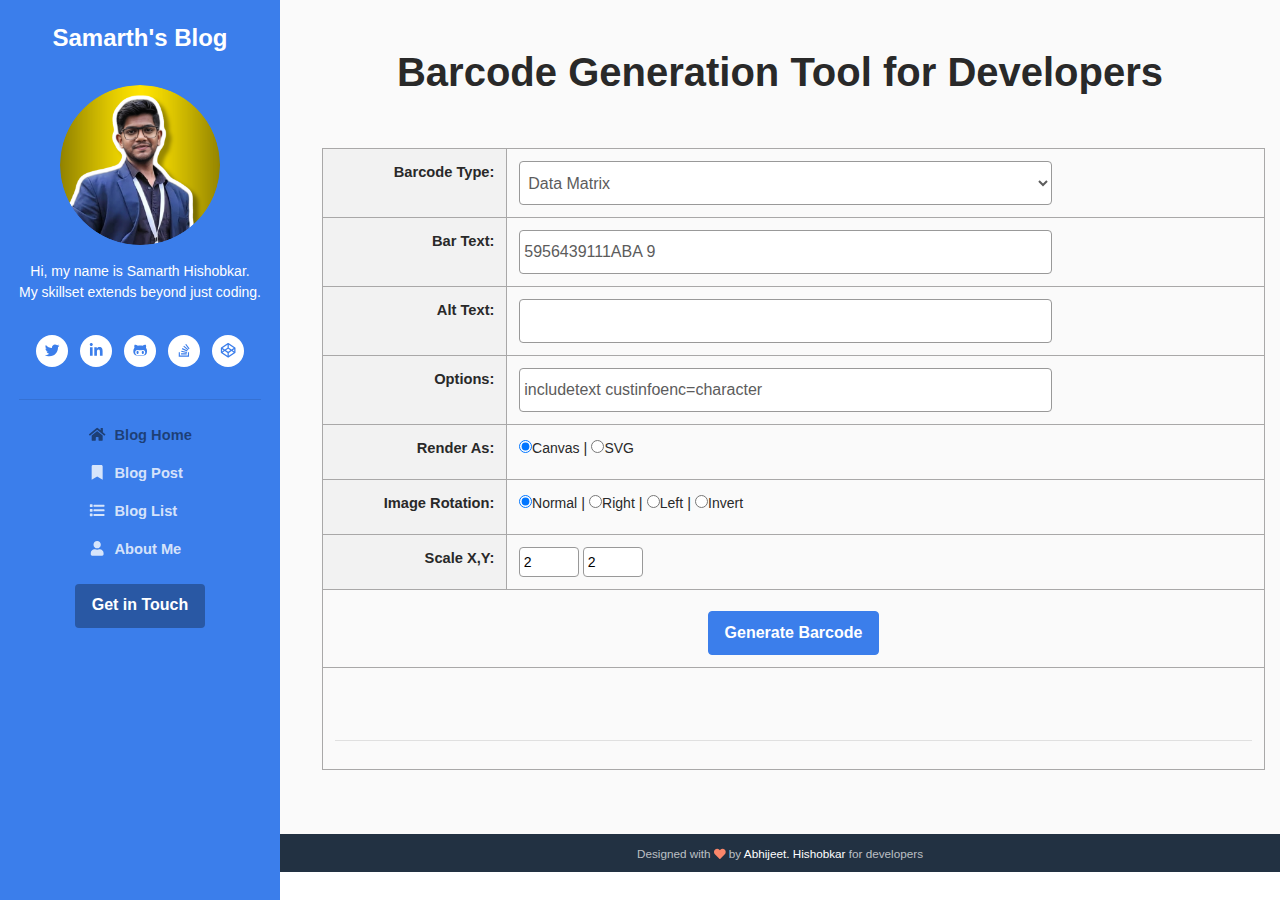
<file: devtools/barcodegenerator/index.html>
<!DOCTYPE html>
<html lang="en">

<head>
    <title>Samarth Hishobkar DevTools</title>

    <!-- Meta -->
    <meta charset="utf-8">
    <meta http-equiv="X-UA-Compatible" content="IE=edge">
    <meta name="viewport" content="width=device-width, initial-scale=1.0">
    <meta name="description" content="Blog Template">
    <meta name="author" content="Xiaoying Riley at 3rd Wave Media">
    <link rel="shortcut icon" href="../../favicon.ico">

    <!-- barcode start -->
    <meta charset="utf-8" />
    <meta name="keywords"
        content="bar code, barcode generator, online barcode generator, free barcode generator, javascript, javascript library, nodejs, QR Code, EAN, EAN 13, Code 128, UPC, ISBN, ITF 14, Code 39, GS1, GS1 128, PDF417, HIBC, DataMatrix, Data Matrix, DataBar, OCR, OCR B, OCR font, Aztec Code, PostNet, USPS, Pharmacode" />
    <meta name="description" content="JavaScript barcode generator and library.  Create any barcode in your browser." />
    <!-- barcode end -->

    <!-- FontAwesome JS-->
    <script defer src="../../blog/assets/js/fontawsome_v5.7.1_all.js"></script>

    <!-- Theme CSS -->
    <link id="theme-style" rel="stylesheet" href="../../blog/assets/css/theme-3.css">
    <style>
        table {
            border-collapse: collapse;
            width: 100%;
        }

        th,
        td {
            border: 1px solid #ddd;
            padding: 8px;
            text-align: left;
        }

        th {
            background-color: #f2f2f2;
        }

        .merged-cell {
            background-color: #f2f2f2;
        }
    </style>
    <link rel="stylesheet" type="text/css" href="lib/demo.css">
    <script type="text/javascript" src="dist/bwip-js.js"></script>
    <script type="text/javascript" src="lib/symdesc.js"></script>
    <script type="text/javascript" src="lib/canvas-toblob.js"></script>
    <script type="text/javascript" src="lib/filesaver.js"></script>
    <script type="text/javascript" src="lib/inconsolata.js"></script>
    <script type="text/javascript">
        window.addEventListener('load', function () {
            var lastSymbol, lastBarText, lastAltText, lastOptions, lastRotate, lastScaleX, lastScaleY,
                lastRenderAs = 'render-canvas';
            try {
                lastSymbol = localStorage.getItem('bwipjsLastSymbol');
                lastBarText = localStorage.getItem('bwipjsLastBarText');
                lastAltText = localStorage.getItem('bwipjsLastAltText');
                lastOptions = localStorage.getItem('bwipjsLastOptions');
                lastRotate = localStorage.getItem('bwipjsLastRotate');
                lastScaleX = +localStorage.getItem('bwipjsLastScaleX');
                lastScaleY = +localStorage.getItem('bwipjsLastScaleY');
                lastRenderAs = localStorage.getItem('bwipjsLastRenderAs');
            } catch (e) {
            }

            // Set up the select list of barcode types
            var sel = document.getElementById('symbol');
            var opts = [];
            for (var id in symdesc) {
                opts.push(symdesc[id]);
            }
            opts.sort(function (a, b) { return a.desc < b.desc ? -1 : 1 });
            for (var i = 0, l = opts.length; i < l; i++) {
                var elt = document.createElement('option');
                elt.textContent = opts[i].desc;
                elt.value = opts[i].sym;
                sel.appendChild(elt);
            }

            sel.addEventListener('change', function (ev) {
                var desc = symdesc[sel.value];
                if (desc) {
                    document.getElementById('symtext').value = desc.text;
                    document.getElementById('symopts').value = desc.opts;
                } else {
                    document.getElementById('symtext').value = '';
                    document.getElementById('symopts').value = '';
                }
                document.getElementById('symaltx').value = '';
                document.getElementById('saveas').style.visibility = 'hidden';
                document.getElementById('stats').textContent = '';
                document.getElementById('canvas').style.display = 'none';
                document.getElementById('svgdiv').style.display = 'none';
                document.getElementById('output').textContent = '';
            });

            if (lastSymbol) {
                sel.value = lastSymbol;
            } else {
                sel.selectedIndex = 0;
            }
            var evt = document.createEvent("HTMLEvents");
            evt.initEvent("change", false, true);
            sel.dispatchEvent(evt);

            if (lastBarText) {
                document.getElementById('symtext').value = lastBarText;
                document.getElementById('symaltx').value = lastAltText;
                document.getElementById('symopts').value = lastOptions;
            }
            if (lastRenderAs) {
                document.getElementById(lastRenderAs).checked = true;
            }
            if (lastScaleX && lastScaleY) {
                document.getElementById('scaleX').value = lastScaleX;
                document.getElementById('scaleY').value = lastScaleY;
            }
            if (lastRotate) {
                document.getElementById('rotate' + lastRotate).checked = true;
            }

            document.getElementById('scaleX').addEventListener('change', function (ev) {
                document.getElementById('scaleY').value = ev.target.value;
            });
            document.getElementById('render').addEventListener('click', render);
            document.getElementById('saveas').style.visibility = 'hidden';

            // Allow Enter to render
            document.getElementById('params').addEventListener('keypress', function (ev) {
                if (ev.which == 13) {
                    render();
                    ev.stopPropagation();
                    ev.preventDefault();
                    return false;
                }
            });

            document.getElementById('versions').textContent =
                'bwip-js ' + bwipjs.BWIPJS_VERSION + ' / BWIPP ' + bwipjs.BWIPP_VERSION;

            // A reasonable match to OCR-B metrics.
            bwipjs.loadFont("Inconsolata", 95, 105, Inconsolata);
        });

        function render() {
            var elt = symdesc[document.getElementById('symbol').value];
            var text = document.getElementById('symtext').value.trim();
            var alttext = document.getElementById('symaltx').value.trim();
            var options = document.getElementById('symopts').value.trim();
            var rotate = document.querySelector('input[name="rotate"]:checked').value;
            var scaleX = +document.getElementById('scaleX').value || 2;
            var scaleY = +document.getElementById('scaleY').value || 2;
            var renderAs = document.querySelector('input[name="render-as"]:checked').id;

            try {
                localStorage.setItem('bwipjsLastSymbol', elt.sym);
                localStorage.setItem('bwipjsLastBarText', text);
                localStorage.setItem('bwipjsLastAltText', alttext);
                localStorage.setItem('bwipjsLastOptions', options);
                localStorage.setItem('bwipjsLastScaleX', scaleX);
                localStorage.setItem('bwipjsLastScaleY', scaleY);
                localStorage.setItem('bwipjsLastRotate', rotate);
                localStorage.setItem('bwipjsLastRenderAs', renderAs);
            } catch (e) {
            }

            // Clear the page
            document.getElementById('output').value = '';
            document.getElementById('stats').value = '';
            document.getElementById('saveas').style.visibility = 'hidden';
            document.getElementById('output').textContent = '';

            var canvas = document.getElementById('canvas');
            canvas.height = 1;
            canvas.width = 1;
            canvas.style.display = 'none';

            var svgdiv = document.getElementById('svgdiv');
            svgdiv.style.display = 'none';

            // Convert the options to an object.
            let opts = {};
            let aopts = options.split(' ');
            for (let i = 0; i < aopts.length; i++) {
                if (!aopts[i]) {
                    continue;
                }
                var eq = aopts[i].indexOf('=');
                if (eq == -1) {
                    opts[aopts[i]] = true;
                } else {
                    opts[aopts[i].substr(0, eq)] = aopts[i].substr(eq + 1);
                }
            }

            // Finish up the options
            opts.text = text;
            opts.bcid = elt.sym;
            opts.scaleX = scaleX;
            opts.scaleY = scaleY;
            opts.rotate = rotate;
            if (alttext) {
                opts.alttext = alttext;
            }

            if (renderAs == 'render-canvas') {
                // Draw the bar code to the canvas
                try {
                    let ts0 = new Date;
                    bwipjs.toCanvas(canvas, opts);
                    showCVS(ts0, new Date);
                } catch (e) {
                    // Watch for BWIPP generated raiseerror's.
                    var msg = ('' + e).trim();
                    if (msg.indexOf("bwipp.") >= 0) {
                        document.getElementById('output').textContent = msg;
                    } else if (e.stack) {
                        // GC includes the message in the stack.  FF does not.
                        document.getElementById('output').textContent =
                            (e.stack.indexOf(msg) == -1 ? msg + '\n' : '') + e.stack;
                    } else {
                        document.getElementById('output').textContent = msg;
                    }
                    return;
                }
            } else {
                // Draw the bar code as SVG
                try {
                    let ts0 = new Date;
                    let svg = bwipjs.toSVG(opts);
                    showSVG(svg, ts0, new Date);
                } catch (e) {
                    // Watch for BWIPP generated raiseerror's.
                    var msg = ('' + e).trim();
                    if (msg.indexOf("bwipp.") >= 0) {
                        document.getElementById('output').textContent = msg;
                    } else if (e.stack) {
                        // GC includes the message in the stack.  FF does not.
                        // GC includes the message in the stack.  FF does not.
                        document.getElementById('output').textContent =
                            (e.stack.indexOf(msg) == -1 ? msg + '\n' : '') + e.stack;
                    } else {
                        document.getElementById('output').textContent = msg;
                    }
                    return;
                }
            }

            function showCVS(ts0, ts1) {
                canvas.style.display = '';
                setURL();
                document.getElementById('stats').textContent = elt.sym + ' rendered in ' + (ts1 - ts0) + ' msecs.';
                document.getElementById('saveas').style.visibility = 'visible';
                saveCanvas.basename = elt.sym + '-' + text.replace(/[^a-zA-Z0-9._]+/g, '-');
                if (window.devicePixelRatio) {
                    canvas.style.zoom = 1 / window.devicePixelRatio;
                } else {
                    canvas.style.zoom = 1;
                }
            }
            function showSVG(svg, ts0, ts1) {
                let [, width, height] = /viewBox="0 0 (\d+) (\d+)"/.exec(svg);
                svgdiv.style.width = width + 'px';
                svgdiv.style.height = height + 'px';
                if (window.devicePixelRatio) {
                    svgdiv.style.zoom = 1 / window.devicePixelRatio;
                } else {
                    svgdiv.style.zoom = 1;
                }
                svgdiv.innerHTML = svg;
                svgdiv.style.display = '';
                document.getElementById('output').textContent = svg;
                document.getElementById('stats').textContent = elt.sym + ' rendered in ' + (ts1 - ts0) + ' msecs.';
            }
        }
        function saveCanvas(type, ext) {
            var canvas = document.getElementById('canvas');
            canvas.toBlob(function (blob) {
                saveAs(blob, saveCanvas.basename + ext);
            }, type, 1);
        }
        function setURL() {
            var elt = symdesc[document.getElementById('symbol').value];
            var text = document.getElementById('symtext').value.trim();
            var alttext = document.getElementById('symaltx').value.trim();
            var options = document.getElementById('symopts').value.trim();
            var rotate = document.querySelector('input[name="rotate"]:checked').value;
            var scaleX = +document.getElementById('scaleX').value || 2;
            var scaleY = +document.getElementById('scaleY').value || scaleX;

            var url = 'http://bwipjs-api.metafloor.com/?bcid=' + elt.sym +
                '&text=' + encodeURIComponent(text) +
                (alttext ? '&alttext=' + encodeURIComponent(alttext) : '') +
                (options ? '&' + options.replace(/ +/g, '&') : '') +
                (rotate != 'N' ? '&rotate=' + rotate : '') +
                (scaleX == scaleY ? '&scale=' + scaleX
                    : '&scaleX=' + scaleX + '&scaleY=' + scaleY)
                ;

            document.getElementById('apiurl').href = url;
        }
    </script>

</head>

<body>

    <header class="header text-center">
        <h1 class="blog-name pt-lg-4 mb-0"><a href="../../blog/index.html">Samarth's Blog</a></h1>

        <nav class="navbar navbar-expand-lg navbar-dark">

            <button class="navbar-toggler" type="button" data-toggle="collapse" data-target="#navigation"
                aria-controls="navigation" aria-expanded="false" aria-label="Toggle navigation">
                <span class="navbar-toggler-icon"></span>
            </button>

            <div id="navigation" class="collapse navbar-collapse flex-column">
                <div class="profile-section pt-3 pt-lg-0">
                    <img class="profile-image mb-3 rounded-circle mx-auto" src="../../blog/assets/images/profile.png"
                        alt="image">

                    <div class="bio mb-3">Hi, my name is Samarth Hishobkar.<br>My skillset extends beyond just coding.
                    </div>
                    <!--//bio-->
                    <ul class="social-list list-inline py-3 mx-auto">
                        <li class="list-inline-item"><a href="#"><i class="fab fa-twitter fa-fw"></i></a></li>
                        <li class="list-inline-item"><a href="#"><i class="fab fa-linkedin-in fa-fw"></i></a></li>
                        <li class="list-inline-item"><a href="#"><i class="fab fa-github-alt fa-fw"></i></a></li>
                        <li class="list-inline-item"><a href="#"><i class="fab fa-stack-overflow fa-fw"></i></a></li>
                        <li class="list-inline-item"><a href="#"><i class="fab fa-codepen fa-fw"></i></a></li>
                    </ul><!--//social-list-->
                    <hr>
                </div><!--//profile-section-->

                <ul class="navbar-nav flex-column text-left">
                    <li class="nav-item active">
                        <a class="nav-link" href="../../blog/index.html"><i class="fas fa-home fa-fw mr-2"></i>Blog Home
                            <span class="sr-only">(current)</span></a>
                    </li>
                    <li class="nav-item">
                        <a class="nav-link" href="../../blog/blog-post.html"><i
                                class="fas fa-bookmark fa-fw mr-2"></i>Blog
                            Post</a>
                    </li>
                    <li class="nav-item">
                        <a class="nav-link" href="../../blog/blog-list.html"><i class="fas fa-list fa-fw mr-2"></i>Blog
                            List</a>
                    </li>
                    <li class="nav-item">
                        <a class="nav-link" href="../../blog/../index.html#home"><i
                                class="fas fa-user fa-fw mr-2"></i>About
                            Me</a>
                    </li>
                </ul>

                <div class="my-2 my-md-3">
                    <a class="btn btn-primary" href="../../blog/../index.html#contact" target="_blank">Get in Touch</a>
                </div>
            </div>
        </nav>
    </header>

    <div class="main-wrapper">
        <section class="cta-section theme-bg-light py-5">
            <div class="container text-center">
                <h1>Barcode Generation Tool for Developers</h1>
                <div id="versions" style="display: none;"></div>
                <br><br>
                <div class="intro"></div>
                <div class="row" id="params">
                    <div class="col">
                        <div class="table-responsive">
                        <table border=0 cellpading=0 cellspacing=0 class="table table-bordered">
                            <tr>
                                <th>Barcode Type:</th>
                                <td><select id="symbol" class="form-control"></select></td>
                            </tr>
                            <tr>
                                <th>Bar Text:</th>
                                <td><input id="symtext" type="text" spellcheck="false" class="form-control"></td>
                            </tr>
                            <tr>
                                <th>Alt Text:</th>
                                <td><input id="symaltx" type="text" spellcheck="false" class="form-control"></td>
                            </tr>
                            <tr>
                                <th>Options:</th>
                                <td><input id="symopts" type="text" spellcheck="false" class="form-control"></td>
                            </tr>
                            <tr>
                                <th>Render As:</th>
                                <td>
                                    <label for="render-canvas"><input type="radio" name="render-as" id="render-canvas"
                                            checked>Canvas</label> | 
                                    <label for="render-svg"><input type="radio" name="render-as" id="render-svg">SVG</label>
                                </td>
                            </tr>
                            <tr>
                                <th>Image Rotation:</th>
                                <td>
                                    <label for="rotateN"><input type="radio" name="rotate" value="N" id="rotateN"
                                            checked>Normal</label> | 
                                    <label for="rotateR"><input type="radio" name="rotate" value="R"
                                            id="rotateR">Right</label> | 
                                    <label for="rotateL"><input type="radio" name="rotate" value="L"
                                            id="rotateL">Left</label> | 
                                    <label for="rotateI"><input type="radio" name="rotate" value="I"
                                            id="rotateI">Invert</label>
                                </td>
                            </tr>
                            <tr>                          
                                <th>Scale X,Y:</th>
                                <td>
                                    <input type="number" min=1 max=99 step=1 id="scaleX" value="2" style="width: 60px;">
                                    <input type="number" min=1 max=99 step=1 id="scaleY" value="2" style="width: 60px;">
                                </td>
                            </tr>
                            <tr>
                                <td colspan="2" style="text-align: center;">
                                    <button style="margin-top:1ex" id="render" class="btn btn-primary">Generate Barcode</button>
                                </td>
                            </tr>
                            
                            <tr>
                                <td colspan="4" style="text-align: center;">
                                    
                                    <div id="saveas">
                                        <a class="saveas btn btn-secondary" style="color: #fff;" href="javascript:saveCanvas('image/png','.png')"><i class="fas fa-download"></i> PNG</a>
                                        <a class="saveas btn btn-secondary" style="color: #fff;" href="javascript:saveCanvas('image/jpeg','.jpg')"><i class="fas fa-download"></i> JPEG</a>
                                        <a class="saveas" id="apiurl" href="" style="display: none;"> Goto URL</a>
                                    </div>
                                    <hr/>
                                    <div id="stats" style="display: none;"></div>
                                    <div id="content">
                                        <canvas id="canvas" width=1 height=1 style="display:none"></canvas>
                                        <div id="svgdiv" style="display:none"></div>
                                        <div id="output" style="white-space:pre"></div>
                                    </div>
                                </td>
                            </tr>
                        </table>
                        </div>
                    </div>
                </div>
                <!-- <form class="signup-form form-inline justify-content-center pt-3">
					<div class="form-group">
						<label class="sr-only" for="semail">Your email</label>
						<input type="email" id="semail" name="semail1" class="form-control mr-md-1 semail"
							placeholder="Enter email">
					</div>
					<button type="submit" class="btn btn-primary">Subscribe</button>
				</form> -->
            </div><!--//container-->
        </section>

        <footer class="footer text-center py-2 theme-bg-dark">
            <small class="copyright">Designed with <i class="fas fa-heart" style="color: #fb866a;"></i> by <a
                    href="http://hishobkar.github.io" target="_blank">Abhijeet. Hishobkar</a> for developers</small>

        </footer>

    </div><!--//main-wrapper-->




    <!-- *****CONFIGURE STYLE (REMOVE ON YOUR PRODUCTION SITE)****** -->
    <!-- <div id="config-panel" class="config-panel d-none d-lg-block">
		<div class="panel-inner">
			<a id="config-trigger" class="config-trigger config-panel-hide text-center" href="#"><i
					class="fas fa-cog fa-spin mx-auto" data-fa-transform="down-6"></i></a>
			<h5 class="panel-title">Choose Colour</h5>
			<ul id="color-options" class="list-inline mb-0">
				<li class="theme-1 active list-inline-item"><a data-style="assets/css/theme-1.css" href="#"></a></li>
				<li class="theme-2  list-inline-item"><a data-style="assets/css/theme-2.css" href="#"></a></li>
				<li class="theme-3  list-inline-item"><a data-style="assets/css/theme-3.css" href="#"></a></li>
				<li class="theme-4  list-inline-item"><a data-style="assets/css/theme-4.css" href="#"></a></li>
				<li class="theme-5  list-inline-item"><a data-style="assets/css/theme-5.css" href="#"></a></li>
				<li class="theme-6  list-inline-item"><a data-style="assets/css/theme-6.css" href="#"></a></li>
				<li class="theme-7  list-inline-item"><a data-style="assets/css/theme-7.css" href="#"></a></li>
				<li class="theme-8  list-inline-item"><a data-style="assets/css/theme-8.css" href="#"></a></li>
			</ul>
			<a id="config-close" class="close" href="#"><i class="fa fa-times-circle"></i></a>
		</div>
	</div>
 -->


    <!-- Javascript -->
    <script src="../../blog/assets/plugins/jquery-3.3.1.min.js"></script>
    <script src="../../blog/assets/plugins/popper.min.js"></script>
    <script src="../../blog/assets/plugins/bootstrap/js/bootstrap.min.js"></script>

    <!-- Style Switcher (REMOVE ON YOUR PRODUCTION SITE) -->
    <script src="../../blog/assets/js/demo/style-switcher.js"></script>

    <script>
		$(document).ready(function () {
            
            $("#symbol").val("datamatrix");

			$(".navbar-toggler").click();
			// Set the interval for automatic sliding (5 seconds in this example)
			setInterval(function () {
				$('#carouselExampleIndicators').carousel('next');
			}, 1500);
		});
    </script>

</body>

</html>
</file>
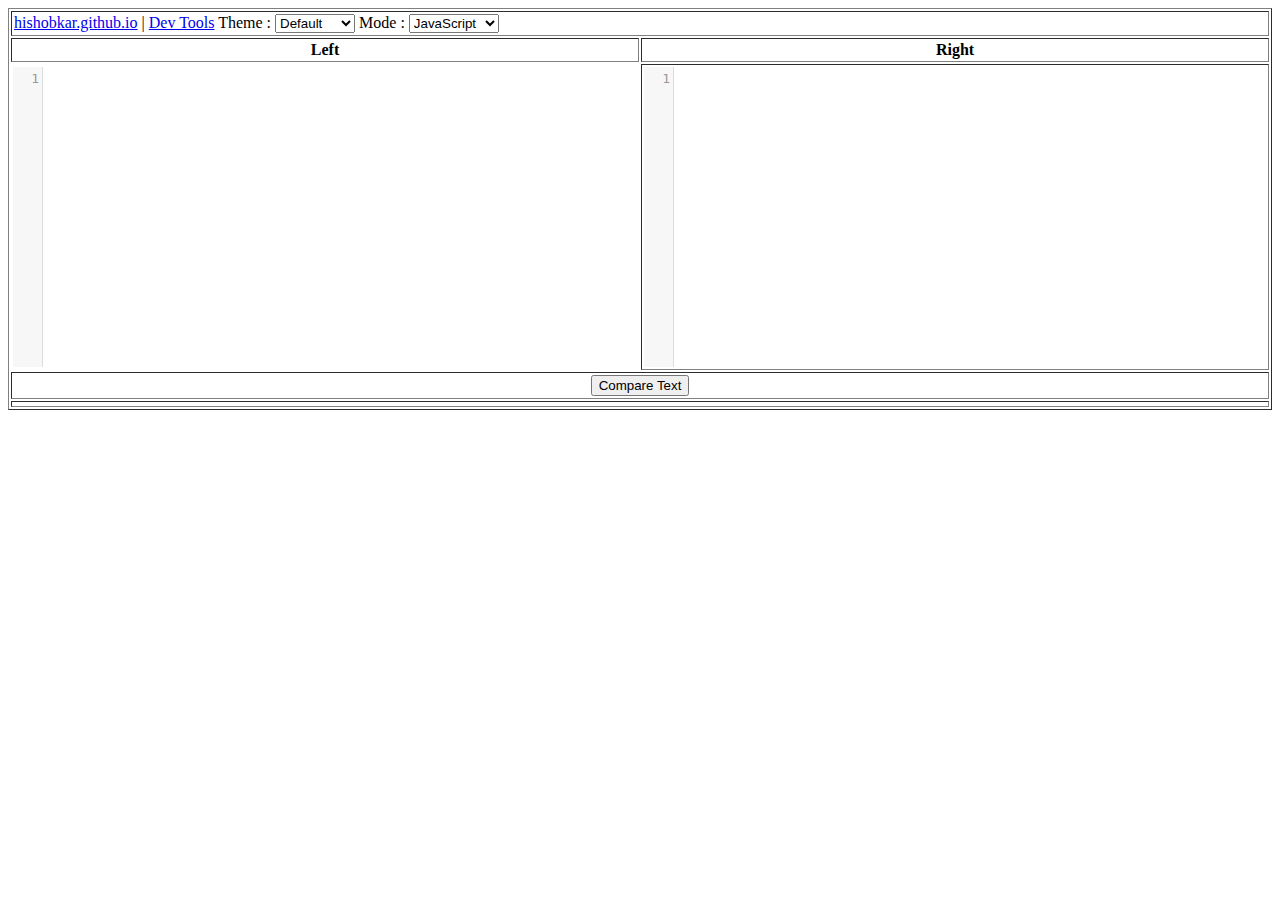
<file: devtools/comparetext/index.html>
<html>
    <head>

    <link rel="stylesheet" href="../../texteditor/libs/codemirror.min.css">
    <script src="../../texteditor/libs/codemirror.min.js"></script>
    <script src="../../texteditor/libs/javascript.min.js"></script> <!-- Change the mode as needed -->

    <script src="./lib/diff.min.js"></script>
        
    </head>
    <body>
        <table style="width: 100%;" border="1" cellspacing="2" cellpadding="2">
            <tr><td colspan="2">
                <a href="../../index.html">hishobkar.github.io</a> | 
                <a href="../index.html">Dev Tools</a>
                <label>Theme :</label>
                <select id="themeSelector">
                    <option value="default">Default</option>
                    <option value="material">Material</option>
                    <option value="3024-day">3024 Day</option>
                    <!-- Add more themes as needed -->
                  </select>
                  
                <label>Mode :</label>
                  <select id="modeSelector">
                    <option value="javascript">JavaScript</option>
                    <option value="xml">XML/HTML</option>
                    <option value="css">CSS</option>
                    <!-- Add more modes as needed -->
                  </select>
                  
                  <!-- <label><input type="checkbox" id="lineNumbersCheckbox"> Line Numbers</label> -->
                  <!-- <label><input type="checkbox" id="lineWrappingCheckbox"> Line Wrapping</label> -->
                  
            </td></tr>
            <tr><th style="width: 50%;">Left</th><th style="width: 50%;">Right</th></tr>
            <tr>
                <td style="border: 1px;">
                    <textarea id="leftText" rows="10" cols="50"></textarea>
                </td>
                <td>
                    <textarea id="rightText" rows="10" cols="50"></textarea>
                </td>
            </tr>
            <tr><td colspan="2" style="text-align: center;"><button onclick="compareText()">Compare Text</button></td></tr>
            <tr><td colspan="2">
                <div id="diffOutput" style="width: 100%;"></div>
                <!-- <textarea id="diffOutput" style="height: 200px;width: 100%;"></textarea> -->
            </td></tr>
        </table>
        
        
    </body>
    <script>
        function compareText() {
          var leftText = editor1.getValue(); // document.getElementById('leftText').value;
          var rightText = editor2.getValue(); // document.getElementById('rightText').value;
      
          var diff = Diff.diffLines(leftText, rightText);
      
          var diffHtml = '';
          var lineNum = 1;
      
          diff.forEach(function(part) {
              var color = part.added ? 'green' : part.removed ? 'red' : 'grey';
              var lines = part.value.split('\n');
              lines.forEach(function(line, index) {
                  if (index > 0) { diffHtml += '<br>'; }
                  
                  if(color=='grey'){
                    diffHtml += '<span style="color: ' + color + '">' + lineNum + ' | ' + line.replace(/\t/g, '&nbsp;&nbsp;&nbsp;&nbsp;') + '</span>';
                  } else {
                    diffHtml += '<span style="color: ' + color + '">' + (lineNum-1) + ' | ' + line.replace(/\t/g, '&nbsp;&nbsp;&nbsp;&nbsp;') + '</span>';
                  }
                  
                  if(color=='grey'){ lineNum++; }                  
              });
          });
      
          document.getElementById('diffOutput').innerHTML = diffHtml;
        }
      </script>
      
    <script>

        var editor1 = CodeMirror.fromTextArea(document.getElementById("leftText"), {
            lineNumbers: true, // Display line numbers
            mode: "javascript", // Set the programming language mode
            lineWrapping: true
        });
        var editor2 = CodeMirror.fromTextArea(document.getElementById("rightText"), {
            lineNumbers: true, // Display line numbers
            mode: "javascript", // Set the programming language mode
            lineWrapping: true
        });
        // var editor3 = CodeMirror.fromTextArea(document.getElementById("diffOutput"), {
        //     lineNumbers: true, // Display line numbers
        //     mode: "javascript", // Set the programming language mode
        //     lineWrapping: true,
        //     readOnly: true
        // });

        function updateEditorConfig() {
            var theme = document.getElementById("themeSelector").value;
            var mode = document.getElementById("modeSelector").value;
            var lineNumbers = true; // document.getElementById("lineNumbersCheckbox").checked;
            var lineWrapping = true; // document.getElementById("lineWrappingCheckbox").checked;

            editor1.setOption("theme", theme);
            editor1.setOption("mode", mode);
            editor1.setOption("lineNumbers", lineNumbers);
            editor1.setOption("lineWrapping", lineWrapping);

            editor2.setOption("theme", theme);
            editor2.setOption("mode", mode);
            editor2.setOption("lineNumbers", lineNumbers);
            editor2.setOption("lineWrapping", lineWrapping);

            // editor3.setOption("theme", theme);
            // editor3.setOption("mode", mode);
            // editor3.setOption("lineNumbers", lineNumbers);
            // editor3.setOption("lineWrapping", lineWrapping);
        }

        // Update editor configuration when user changes preferences
        document.getElementById("themeSelector").addEventListener("change", updateEditorConfig);
        document.getElementById("modeSelector").addEventListener("change", updateEditorConfig);
        // document.getElementById("lineNumbersCheckbox").addEventListener("change", updateEditorConfig);
        // document.getElementById("lineWrappingCheckbox").addEventListener("change", updateEditorConfig);
    </script>
</html>
</file>
<file: css/templatemo-blue.css>
/*

Easy Profile Template
http://www.templatemo.com/tm-467-easy-profile

*/

html, body {
  margin:0;border:0;padding:0;
  font-size:16px;
  font-family:'Proxima';
  overflow-x:hidden;
  position: relative;
  vertical-align: baseline;
}

html {
    -webkit-font-smoothing: antialiased;
}

h1 {font-size:40px;}
h2 {font-size:36px;}
h3 {font-size:30px;}
h4 {font-size:24px;}
h5 {font-size:20px;}
h6 {font-size:18px;}

h2 {
  padding-bottom: 14px;
}

.accent {
  font-family: 'Proxima Bold';
  line-height: 14px;
  color: #60A9F0;
}

.bold {
	font-weight: bold;
}

.tm-border {
	border: 5px solid #fff;
	box-shadow: 2px 2px #000;
}

.shadow {
	text-shadow: 1px 1px #000;
}

.tm-title {
	color: #66CCFF;
}

.white {
  color: #fff;
}

.about,.skills,
.education,.languages,
.contact, .experience {
  padding: 40px;
  min-height: 330px;
}

.education, .languages,
.contact, .experience {
  margin-top: 30px;
}

@font-face {
    font-family: 'Proxima';
    src: url(../fonts/ProximaNova-Regular.otf);
}

@font-face {
    font-family: 'Proxima Bold';
    src: url(../fonts/ProximaNova-Bold.otf);
}

/* preloader section */
.preloader {
  position: fixed;
  top: 0;
  left: 0;
   width: 100%;
  height: 100%;
   z-index: 99999;
   display: -webkit-flex;
    display: -ms-flexbox;
   display: flex;
   -webkit-flex-flow: row nowrap;
   -ms-flex-flow: row nowrap;
    flex-flow: row nowrap;
     -webkit-justify-content: center;
    -ms-flex-pack: center;
    justify-content: center;
    -webkit-align-items: center;
     -ms-flex-align: center;
     align-items: center;
    background: none repeat scroll 0 0 #fff;
  background: none repeat scroll 0 0 #f9f9f9;
}
.sk-spinner-wordpress.sk-spinner {
  background-color: #000000;
  width: 30px;
  height: 30px;
  border-radius: 30px;
  position: relative;
  -webkit-animation: sk-innerCircle 1s linear infinite;
          animation: sk-innerCircle 1s linear infinite; }
.sk-spinner-wordpress .sk-inner-circle {
  display: block;
  background-color: #fff;
  width: 8px;
  height: 8px;
  position: absolute;
  border-radius: 8px;
  top: 5px;
  left: 5px; }

@-webkit-keyframes sk-innerCircle {
  0% {
    -webkit-transform: rotate(0);
            transform: rotate(0); }

  100% {
    -webkit-transform: rotate(360deg);
            transform: rotate(360deg); } }

@keyframes sk-innerCircle {
  0% {
    -webkit-transform: rotate(0);
            transform: rotate(0); }

  100% {
    -webkit-transform: rotate(360deg);
            transform: rotate(360deg); } }

/* header section */
header {
  text-align: center;
  min-height: 400px;
  overflow: hidden;
  position: relative;
  padding-top: 160px;
  padding-bottom: 140px;
}
header img {
  display: inline-block !important;
}
header h2 {
  padding-top: 40px;
}
header hr {
  border-color: #3366CC;
  width: 100px;
}

/* about section */
.about {
  background: #fff;
  box-shadow: 0px 1px 5px rgba(50,50,50,0.08);
}

/* skills section */
.skills {
  background: #3366CC;
  color: #f5f5f5;
}
.skills .progress {
  border-radius: 0px;
  height: 4px;
}
.skills .progress .progress-bar-primary {
  background: #204090;
}
.skills strong {
  display: inline-block;
  font-weight: normal;
  padding-bottom: 6px;
}

/* education section */
.education {
  background: #3366CC;
  color: #f5f5f5;
}
.education .education-content {
  padding-bottom: 14px;
}
.education h5 {
  display: inline-block;
}
.education span {
  padding-right: 10px;
  padding-left: 20px;
}

/* languages section */
.languages {
  background: #fff;
 box-shadow: 0px 1px 5px rgba(50,50,50,0.08);
}
.languages ul {
  padding: 10px;
}
.languages ul li {
  padding-bottom: 6px;
}

/* contact section */
.contact {
  background: #fff;
 box-shadow: 0px 1px 5px rgba(50,50,50,0.08);
}
.contact .fa {
  padding-right: 6px;
}

/* experience section */
.experience {
  background: #3366CC;
  color: #f5f5f5;
}
.experience .experience-content {
  padding-bottom: 14px;
}
.experience h5 {
  display: inline-block;
}
.experience span {
  padding-right: 10px;
  padding-left: 20px;
}

/* footer section */
footer {
  color: #f9f9f9;
  text-align: center;
  padding-top: 140px;
  padding-bottom: 100px;
}

/* social icon section */
.social-icons {
  padding: 0;
  margin: 0;
}
.social-icons li {
  display: inline-block;
  list-style: none;
}
.social-icons li a {
  background: #3366CC;
  border-radius: 50%;
  color: #fff;
  text-decoration: none;
  font-size: 18px;
  width: 40px;
  height: 40px;
  line-height: 40px;
  text-align: center;
  transition: all 0.4s ease-in;
  position: relative;
  bottom: 10px;
  top: 10px;
}
.social-icons li a:hover {
  background: #202020;
  color: #fff;
}

@media ( max-width: 980px ) {
  .skills {
    margin-top: 30px;
  }
}

@media ( max-width: 360px ) {
  header h1 {
    font-size: 30px;
  }
  .about h2 {
    font-size: 24px;
  }
  .education h4,
  .experience h4 {
    font-size: 20px;
  }
}
</file>
<file: css/custom.css>
.nav-link { color: white; }

/* Custom CSS for hover effect */
.navbar-nav .nav-item.dropdown:hover>.dropdown-menu {
    display: block;
}

.dropdown-menu li {
    position: relative;
}

.dropdown-menu .dropdown-submenu {
    display: none;
    position: absolute;
    left: 100%;
    top: -7px;
}

.dropdown-menu .dropdown-submenu-left {
    right: 100%;
    left: auto;
}

.dropdown-menu>li:hover>.dropdown-submenu {
    display: block;
}
.custom-navbar {
    background-color: black; /* Fully black navbar */
  }
</file>
<file: devtools/barcodegenerator/lib/demo.css>
/* bwip-js : lib/demo.css */
body {
	font-size:			11pt;
	font-family: 		"Lucida Grande",Calibri,Helvetica,Arial,sans-serif;
	margin:				0px;
}
#header {
	position:			relative;
	background-color:	#212121;
	color:				#fff;
	height:				48px;
	padding-left:		21px;
	padding-top:		0px;
	padding-bottom:		20px;
	margin-bottom:		17px;
}
#header #bwip-js {
	font-size:			25px;
	font-family: 		"Lucida Grande",Calibri,Helvetica,Arial,sans-serif;
	font-weight:		bold;
	position:			absolute;
	bottom:				21px;
}
#header #versions {
	font-size:			10px;
	font-family: 		"Lucida Grande",Calibri,Helvetica,Arial,sans-serif;
	font-weight:		100;
	color:				#a7a7a7;
	position:			absolute;
	bottom:				2px;
	right:				12px;
}
input, select, label, button {
	font-family:		Verdana, Arial, san-serif;
	font-size:			10.5pt;
}
#symbol, #symtext, #symaltx, #symopts, #scaleX, #scaleY {
	padding:			.5ex;
	box-sizing:			border-box;
	border:				1px solid #999;
	border-radius:		4px;
}
#symbol, #symtext, #symaltx, #symopts, #scaleX, #scaleY {
	width:				63ex;
}
#scaleX, #scaleY {
	width:				6ex;

}
#fonthdr {
	position:			absolute;
	bottom:				0px;
	left:				556px;
	width:				16ex;
	padding-left:		2ex;
	padding-top:		1ex;
	padding-bottom:		1ex;
	background-color:			#0090ff;
	border-top-left-radius:		4px;
	border-top-right-radius:	4px;
	color:				white;
	font-family:		Verdana, Arial, san-serif;
	font-weight:		bold;
	cursor:				default;
}
#fonthdr:hover {
	background-color:	#32aaff;
}
#fontdiv {
	z-index:			999;
	position:			absolute;
	top:				68px;
	left:				556px;
	padding:			0px;
	margin:				0px;
	border:				0px;
}
#fontdiv div.inner {
	border:				1px solid #b9c3ff;
	border-top:			0px;
	border-bottom-left-radius:	3px;
	border-bottom-right-radius:	3px;
	padding:			16px;
	color:				#000;
	background-color:	#e3eeff;
	font-family:		Verdana, Arial, san-serif;
	x-box-shadow:			2px 2px 3px #ddd;
}
#dropzone {
	width:				472px;
	text-align:			center;
	border:				1px dashed #999;
	background-color:	#e7e7e7;
	color:				#777;
	overflow:			hidden;
}
#dropzone:hover {
	border:				1px dashed #777;
	color:				#555;
	background-color:	#eeeeee;
}
#dropzone div.content {
	padding:			32px 96px;
}
#dropzone .fd-file {
	opacity:			0;
	font-size:			72px;
	position:			absolute;
	right:				0px;
	top:				0px;
	width:				1000px;
}
#fontlist.visible {
	margin-top:			20px;
	border-top:			1px solid #bbb;
	padding-top:		20px;
}
#fontlist td, #fontlist th {
	text-align:			left;
	padding:			3px 1ex;
	border-bottom:		1px solid #999;
}
#fontlist td.delete span {
	opacity:			.4;
}
#fontlist td.delete:hover span {
	opacity:			1;
}
#params {
	margin-left:		12px;
}
#content {
	margin-left:		20px;
}
#params th {
	text-align:			right;
	padding-right:		1.5ex;
}
a.saveas {
	color:				blue;
}
a.saveas:visited {
	color:				blue;
}
button {
	padding:			.5ex 1ex;
	min-width:			18ex;
}
</file>
<file: css/navbar.css>
@import url("//maxcdn.bootstrapcdn.com/font-awesome/4.7.0/css/font-awesome.min.css");

.navbar-icon-top .navbar-nav .nav-link > .fa {
  position: relative;
  width: 36px;
  font-size: 24px;
}

.navbar-icon-top .navbar-nav .nav-link > .fa > .badge {
  font-size: 0.75rem;
  position: absolute;
  right: 0;
  font-family: sans-serif;
}

.navbar-icon-top .navbar-nav .nav-link > .fa {
  top: 3px;
  line-height: 12px;
}

.navbar-icon-top .navbar-nav .nav-link > .fa > .badge {
  top: -10px;
}

@media (min-width: 576px) {
  .navbar-icon-top.navbar-expand-sm .navbar-nav .nav-link {
    text-align: center;
    display: table-cell;
    height: 70px;
    vertical-align: middle;
    padding-top: 0;
    padding-bottom: 0;
  }

  .navbar-icon-top.navbar-expand-sm .navbar-nav .nav-link > .fa {
    display: block;
    width: 48px;
    margin: 2px auto 4px auto;
    top: 0;
    line-height: 24px;
  }

  .navbar-icon-top.navbar-expand-sm .navbar-nav .nav-link > .fa > .badge {
    top: -7px;
  }
}

@media (min-width: 768px) {
  .navbar-icon-top.navbar-expand-md .navbar-nav .nav-link {
    text-align: center;
    display: table-cell;
    height: 70px;
    vertical-align: middle;
    padding-top: 0;
    padding-bottom: 0;
  }

  .navbar-icon-top.navbar-expand-md .navbar-nav .nav-link > .fa {
    display: block;
    width: 48px;
    margin: 2px auto 4px auto;
    top: 0;
    line-height: 24px;
  }

  .navbar-icon-top.navbar-expand-md .navbar-nav .nav-link > .fa > .badge {
    top: -7px;
  }
}

@media (min-width: 992px) {
  .navbar-icon-top.navbar-expand-lg .navbar-nav .nav-link {
    text-align: center;
    display: table-cell;
    height: 70px;
    vertical-align: middle;
    padding-top: 0;
    padding-bottom: 0;
  }

  .navbar-icon-top.navbar-expand-lg .navbar-nav .nav-link > .fa {
    display: block;
    width: 48px;
    margin: 2px auto 4px auto;
    top: 0;
    line-height: 24px;
  }

  .navbar-icon-top.navbar-expand-lg .navbar-nav .nav-link > .fa > .badge {
    top: -7px;
  }
}

@media (min-width: 1200px) {
  .navbar-icon-top.navbar-expand-xl .navbar-nav .nav-link {
    text-align: center;
    display: table-cell;
    height: 70px;
    vertical-align: middle;
    padding-top: 0;
    padding-bottom: 0;
  }

  .navbar-icon-top.navbar-expand-xl .navbar-nav .nav-link > .fa {
    display: block;
    width: 48px;
    margin: 2px auto 4px auto;
    top: 0;
    line-height: 24px;
  }

  .navbar-icon-top.navbar-expand-xl .navbar-nav .nav-link > .fa > .badge {
    top: -7px;
  }
}
</file>
<file: texteditor/libs/codemirror.min.css>
.CodeMirror{font-family:monospace;height:300px;color:#000;direction:ltr}.CodeMirror-lines{padding:4px 0}.CodeMirror pre.CodeMirror-line,.CodeMirror pre.CodeMirror-line-like{padding:0 4px}.CodeMirror-gutter-filler,.CodeMirror-scrollbar-filler{background-color:#fff}.CodeMirror-gutters{border-right:1px solid #ddd;background-color:#f7f7f7;white-space:nowrap}.CodeMirror-linenumber{padding:0 3px 0 5px;min-width:20px;text-align:right;color:#999;white-space:nowrap}.CodeMirror-guttermarker{color:#000}.CodeMirror-guttermarker-subtle{color:#999}.CodeMirror-cursor{border-left:1px solid #000;border-right:none;width:0}.CodeMirror div.CodeMirror-secondarycursor{border-left:1px solid silver}.cm-fat-cursor .CodeMirror-cursor{width:auto;border:0!important;background:#7e7}.cm-fat-cursor div.CodeMirror-cursors{z-index:1}.cm-fat-cursor-mark{background-color:rgba(20,255,20,.5);-webkit-animation:blink 1.06s steps(1) infinite;-moz-animation:blink 1.06s steps(1) infinite;animation:blink 1.06s steps(1) infinite}.cm-animate-fat-cursor{width:auto;-webkit-animation:blink 1.06s steps(1) infinite;-moz-animation:blink 1.06s steps(1) infinite;animation:blink 1.06s steps(1) infinite;background-color:#7e7}@-moz-keyframes blink{50%{background-color:transparent}}@-webkit-keyframes blink{50%{background-color:transparent}}@keyframes blink{50%{background-color:transparent}}.cm-tab{display:inline-block;text-decoration:inherit}.CodeMirror-rulers{position:absolute;left:0;right:0;top:-50px;bottom:0;overflow:hidden}.CodeMirror-ruler{border-left:1px solid #ccc;top:0;bottom:0;position:absolute}.cm-s-default .cm-header{color:#00f}.cm-s-default .cm-quote{color:#090}.cm-negative{color:#d44}.cm-positive{color:#292}.cm-header,.cm-strong{font-weight:700}.cm-em{font-style:italic}.cm-link{text-decoration:underline}.cm-strikethrough{text-decoration:line-through}.cm-s-default .cm-keyword{color:#708}.cm-s-default .cm-atom{color:#219}.cm-s-default .cm-number{color:#164}.cm-s-default .cm-def{color:#00f}.cm-s-default .cm-variable-2{color:#05a}.cm-s-default .cm-type,.cm-s-default .cm-variable-3{color:#085}.cm-s-default .cm-comment{color:#a50}.cm-s-default .cm-string{color:#a11}.cm-s-default .cm-string-2{color:#f50}.cm-s-default .cm-meta{color:#555}.cm-s-default .cm-qualifier{color:#555}.cm-s-default .cm-builtin{color:#30a}.cm-s-default .cm-bracket{color:#997}.cm-s-default .cm-tag{color:#170}.cm-s-default .cm-attribute{color:#00c}.cm-s-default .cm-hr{color:#999}.cm-s-default .cm-link{color:#00c}.cm-s-default .cm-error{color:red}.cm-invalidchar{color:red}.CodeMirror-composing{border-bottom:2px solid}div.CodeMirror span.CodeMirror-matchingbracket{color:#0b0}div.CodeMirror span.CodeMirror-nonmatchingbracket{color:#a22}.CodeMirror-matchingtag{background:rgba(255,150,0,.3)}.CodeMirror-activeline-background{background:#e8f2ff}.CodeMirror{position:relative;overflow:hidden;background:#fff}.CodeMirror-scroll{overflow:scroll!important;margin-bottom:-50px;margin-right:-50px;padding-bottom:50px;height:100%;outline:0;position:relative}.CodeMirror-sizer{position:relative;border-right:50px solid transparent}.CodeMirror-gutter-filler,.CodeMirror-hscrollbar,.CodeMirror-scrollbar-filler,.CodeMirror-vscrollbar{position:absolute;z-index:6;display:none;outline:0}.CodeMirror-vscrollbar{right:0;top:0;overflow-x:hidden;overflow-y:scroll}.CodeMirror-hscrollbar{bottom:0;left:0;overflow-y:hidden;overflow-x:scroll}.CodeMirror-scrollbar-filler{right:0;bottom:0}.CodeMirror-gutter-filler{left:0;bottom:0}.CodeMirror-gutters{position:absolute;left:0;top:0;min-height:100%;z-index:3}.CodeMirror-gutter{white-space:normal;height:100%;display:inline-block;vertical-align:top;margin-bottom:-50px}.CodeMirror-gutter-wrapper{position:absolute;z-index:4;background:0 0!important;border:none!important}.CodeMirror-gutter-background{position:absolute;top:0;bottom:0;z-index:4}.CodeMirror-gutter-elt{position:absolute;cursor:default;z-index:4}.CodeMirror-gutter-wrapper ::selection{background-color:transparent}.CodeMirror-gutter-wrapper ::-moz-selection{background-color:transparent}.CodeMirror-lines{cursor:text;min-height:1px}.CodeMirror pre.CodeMirror-line,.CodeMirror pre.CodeMirror-line-like{-moz-border-radius:0;-webkit-border-radius:0;border-radius:0;border-width:0;background:0 0;font-family:inherit;font-size:inherit;margin:0;white-space:pre;word-wrap:normal;line-height:inherit;color:inherit;z-index:2;position:relative;overflow:visible;-webkit-tap-highlight-color:transparent;-webkit-font-variant-ligatures:contextual;font-variant-ligatures:contextual}.CodeMirror-wrap pre.CodeMirror-line,.CodeMirror-wrap pre.CodeMirror-line-like{word-wrap:break-word;white-space:pre-wrap;word-break:normal}.CodeMirror-linebackground{position:absolute;left:0;right:0;top:0;bottom:0;z-index:0}.CodeMirror-linewidget{position:relative;z-index:2;padding:.1px}.CodeMirror-rtl pre{direction:rtl}.CodeMirror-code{outline:0}.CodeMirror-gutter,.CodeMirror-gutters,.CodeMirror-linenumber,.CodeMirror-scroll,.CodeMirror-sizer{-moz-box-sizing:content-box;box-sizing:content-box}.CodeMirror-measure{position:absolute;width:100%;height:0;overflow:hidden;visibility:hidden}.CodeMirror-cursor{position:absolute;pointer-events:none}.CodeMirror-measure pre{position:static}div.CodeMirror-cursors{visibility:hidden;position:relative;z-index:3}div.CodeMirror-dragcursors{visibility:visible}.CodeMirror-focused div.CodeMirror-cursors{visibility:visible}.CodeMirror-selected{background:#d9d9d9}.CodeMirror-focused .CodeMirror-selected{background:#d7d4f0}.CodeMirror-crosshair{cursor:crosshair}.CodeMirror-line::selection,.CodeMirror-line>span::selection,.CodeMirror-line>span>span::selection{background:#d7d4f0}.CodeMirror-line::-moz-selection,.CodeMirror-line>span::-moz-selection,.CodeMirror-line>span>span::-moz-selection{background:#d7d4f0}.cm-searching{background-color:#ffa;background-color:rgba(255,255,0,.4)}.cm-force-border{padding-right:.1px}@media print{.CodeMirror div.CodeMirror-cursors{visibility:hidden}}.cm-tab-wrap-hack:after{content:''}span.CodeMirror-selectedtext{background:0 0}
</file>
